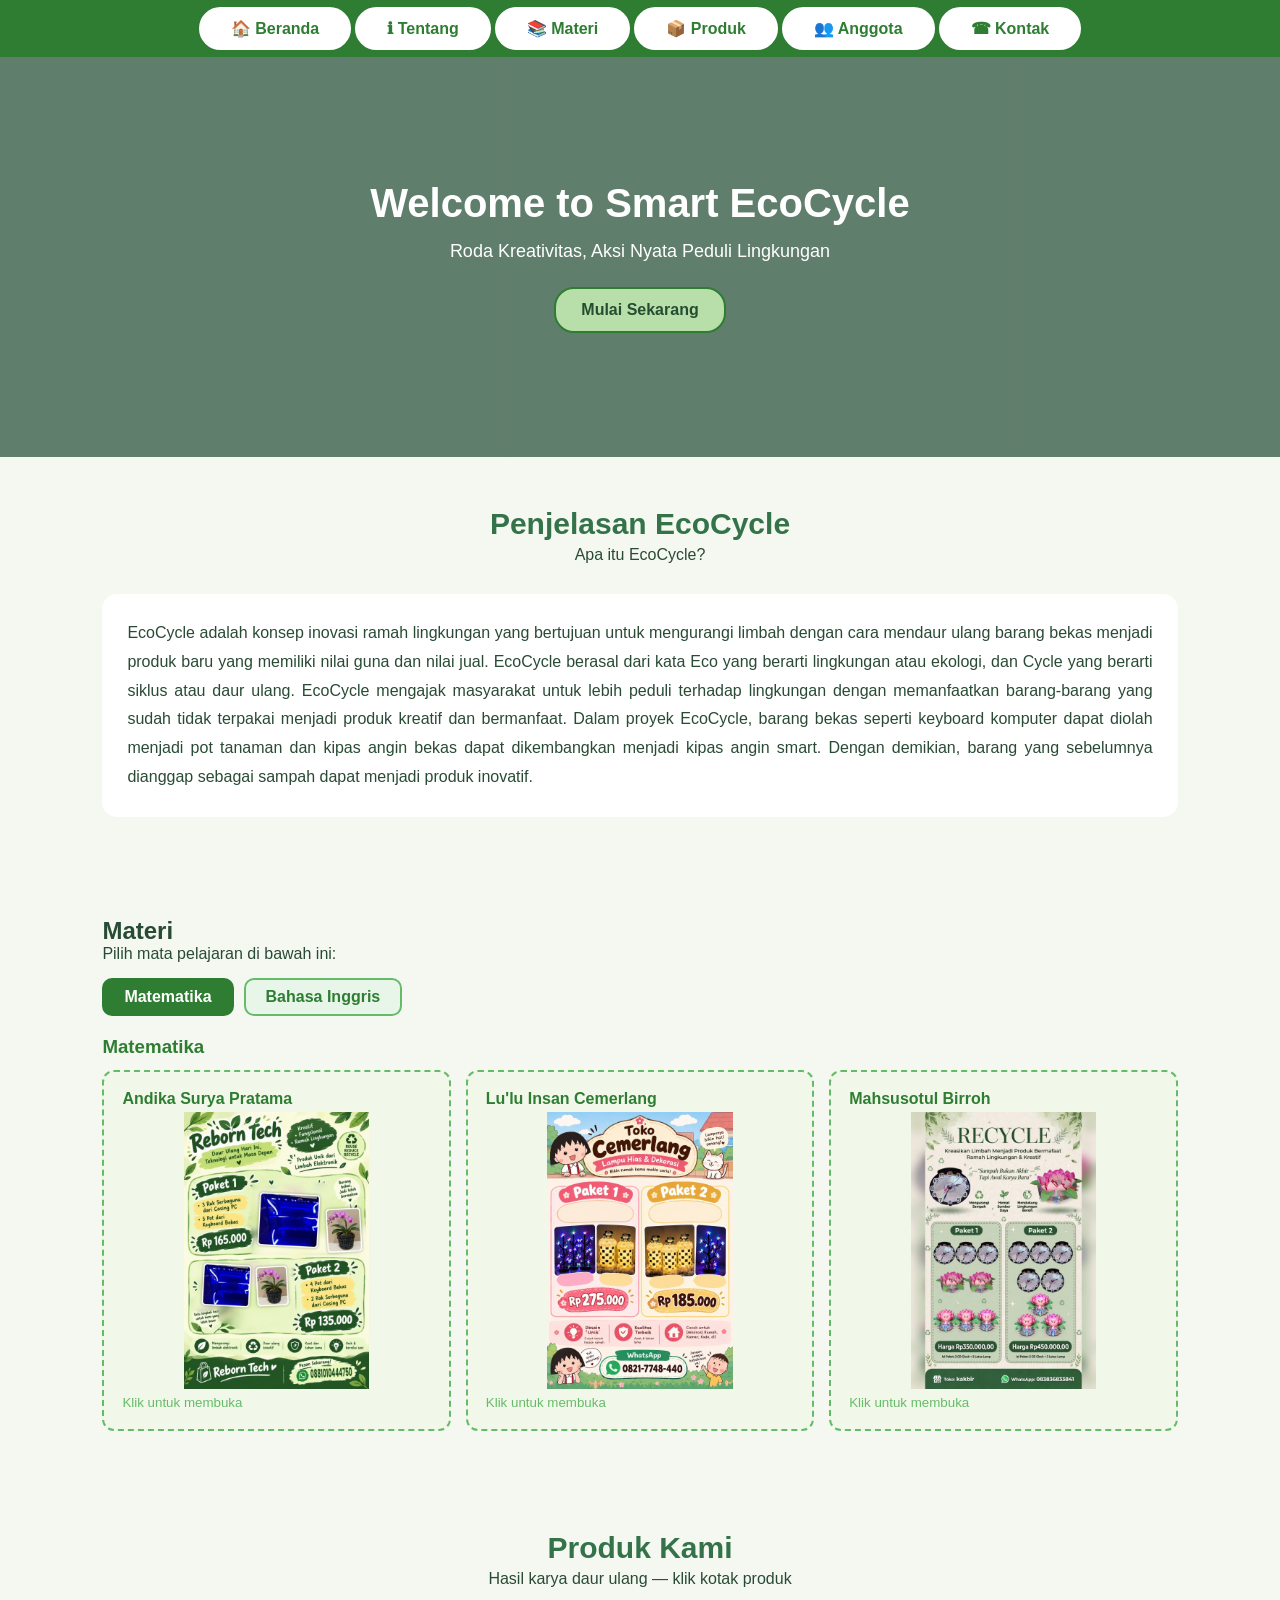
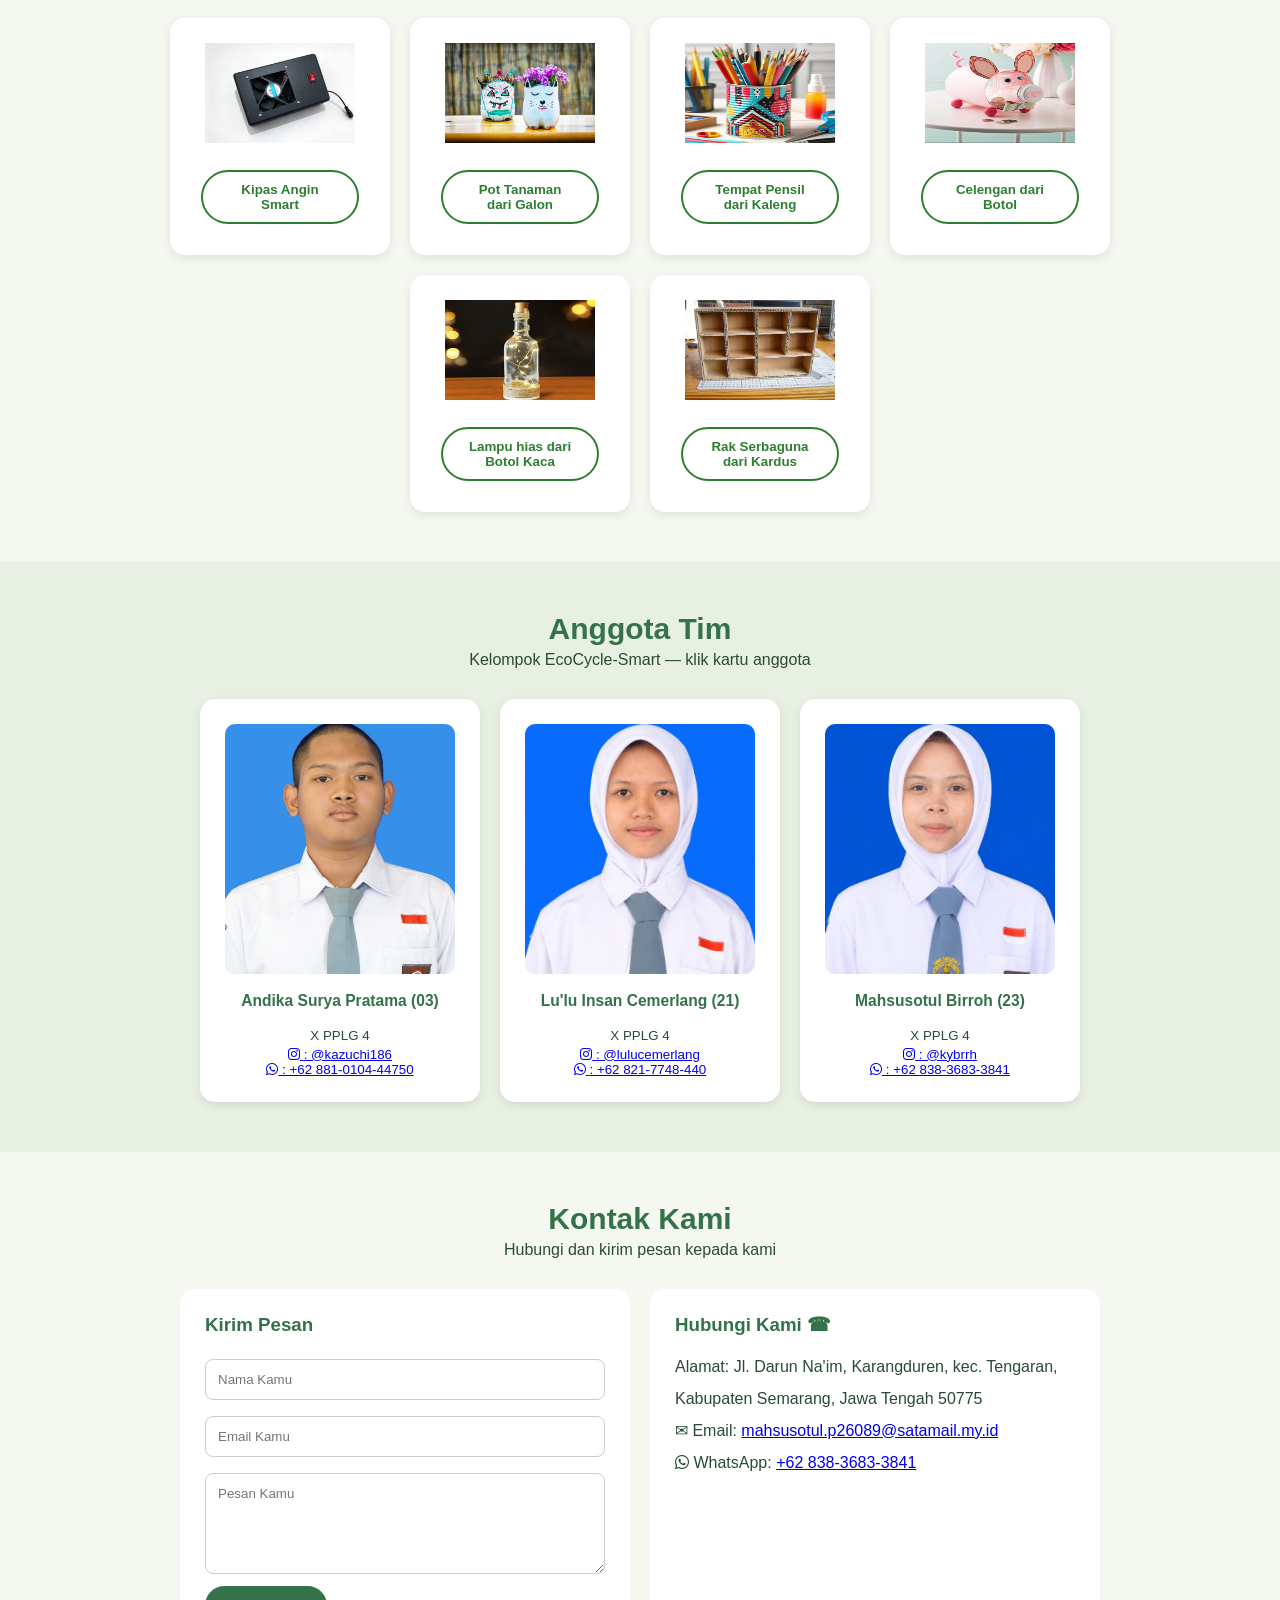
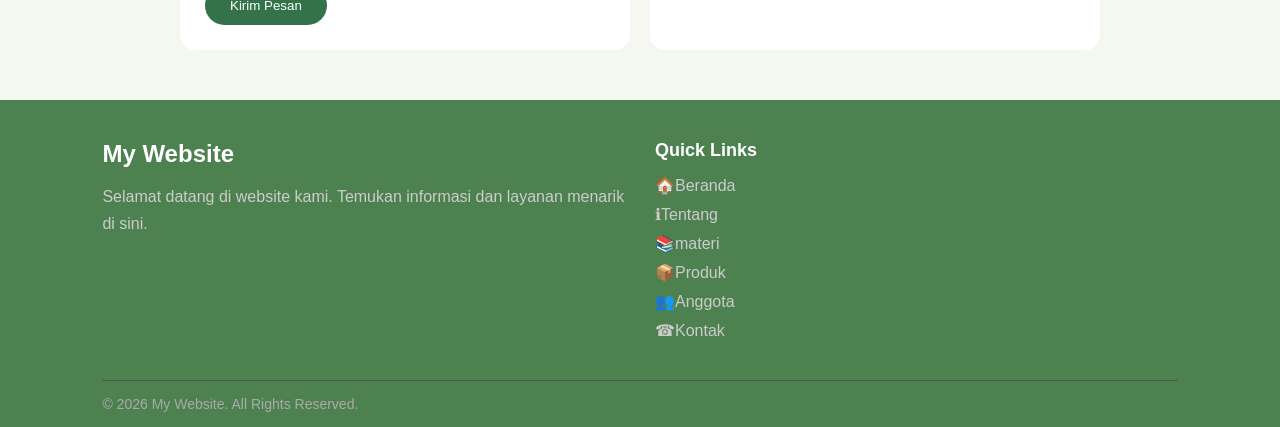
<file: index.html>
<!DOCTYPE html>
<html lang="id">
<head>
    <meta charset="UTF-8">
    <meta name="viewport" content="width=device-width, initial-scale=1.0">
    <title>Smart EcoCycle</title>
    <link rel="stylesheet" href="style.css">
</head>
<body>

    <!-- Header & Navigasi -->
        <nav class="menu">
            <button onclick="location.href='#beranda'">&#127968; Beranda</button>
            <button onclick="location.href='#tentang'">&#8505; Tentang</button>
            <button onclick="location.href='#materi'">&#128218; Materi</button>
            <button onclick="location.href='#produk'">&#128230; Produk</button>
            <button onclick="location.href='#anggota'">&#128101; Anggota</button>
            <button onclick="location.href='#kontak'">&#9742; Kontak</button>
        </nav>


    <!-- Beranda / Hero Section -->
    <div class="hero" id="beranda">
        <h2>Welcome to Smart EcoCycle</h2>
        <p>Roda Kreativitas, Aksi Nyata Peduli Lingkungan</p>
        <a href="#tentang" class="btn">Mulai Sekarang</a>
    </div>

    <!-- Tentang Section -->
    <section id="tentang">
        <div class="judul">
            <h2>Penjelasan EcoCycle</h2>
            <p>Apa itu EcoCycle?</p>
        </div>
        <div class="about">
            <p>
                EcoCycle adalah konsep inovasi ramah lingkungan yang bertujuan untuk mengurangi limbah dengan cara mendaur ulang barang bekas menjadi produk baru yang memiliki nilai guna dan nilai jual. EcoCycle berasal dari kata Eco yang berarti lingkungan atau ekologi, dan Cycle yang berarti siklus atau daur ulang. EcoCycle mengajak masyarakat untuk lebih peduli terhadap lingkungan dengan memanfaatkan barang-barang yang sudah tidak terpakai menjadi produk kreatif dan bermanfaat. Dalam proyek EcoCycle, barang bekas seperti keyboard komputer dapat diolah menjadi pot tanaman dan kipas angin bekas dapat dikembangkan menjadi kipas angin smart. Dengan demikian, barang yang sebelumnya dianggap sebagai sampah dapat menjadi produk inovatif.
            </p>
        </div>
    </section>

    <!-- Analisis Produk Section -->
    <section class="halaman" id="materi">
        <h2>Materi</h2>
        <p>Pilih mata pelajaran di bawah ini:</p>
      
        <input type="radio" name="mapel" id="m-mtk" checked>
        <input type="radio" name="mapel" id="m-ing">
      
        <div class="mapel-menu">
          <label for="m-mtk">Matematika</label>
          <label for="m-ing">Bahasa Inggris</label>
        </div>
      
        <!-- Matematika -->
        <div class="mapel-isi" id="isi-mtk">
          <h3>Matematika</h3>
          <div class="penjelasan-wrap">
            <div class="penjelasan">
              <input type="checkbox" id="p-mtk1">
              <label for="p-mtk1"><h4>Andika Surya Pratama</h4>
                <div style="text-align: center;">
                    <img src="dikamtk.jpeg"
                    alt="Poster Iklan"
                    width="60%"
                    height="130%">
                </div>
                <small>Klik untuk membuka</small></label>
              <p><p>
                1. Pemisalan Variabel <br>
                    - x = harga satu pot dari keyboard bekas<br>
                    - y = harga satu rak serbaguna dari casing<br>
            </p>
            <p>
                2. Membuat model matematika <br>
                    - Paket 1: 5 pot keyboard dan 3 rak casing pc Rp165.000 <br>
                    - Paket 2: 5 pot keyboard dan 2 rak casing pc Rp135.000 <br>
                    Maka diperoleh: <br>
                    5x + 3y = 165.000 (1) <br>
                    5x + 2y = 135.000 (2) <br>
            </p>
            <p>
                3. Menentukan harga masing-masing produk dengan metode campuran <br><br>
                    a. Eliminasi y <br>
                        5x + 2y = 165.000 |×3| <br>
                        5x + 3y = 135.000 |×2| <br>
                        15x + 6y = 405.000 <br>
                        10x + 6y = 330.000  <br>
                        ___________________ - <br>
                        5x = 75.000 <br>
                        x = 75.000 : 5 <br>
                        x = 15.000 <br><br>
            
                    b. Substitusi <br>
                        x = 15.000 (masuk ke persamaan 1) <br>
                        5x + 2y = 135.000 <br>
                        5(15.000) + 2y = 135.000 <br>
                        75.000 + 2y = 135.000 <br>
                        2y = 135.000 - 75.000 <br>
                        2y = 60.000 <br>
                        y = 60.000 : 2 <br>
                        y = 30.000 <br>
            </p>
            <p>
                4. Kesimpulan <br>
                    - Harga 1 pot dari keyboard bekas = Rp15.000 <br>
                    - Harga 1 rak serbaguna dari casing = Rp30.000<br>
            </p></p>
            </div>

            <div class="penjelasan">
              <input type="checkbox" id="p-mtk2">
              <label for="p-mtk2"><h4>Lu'lu Insan Cemerlang</h4>
                <div style="text-align: center;">
                    <img src="lulumtk.jpeg"
                    alt="Poster Iklan"
                    width="60%"
                    height="130%">
                </div>
                <small>Klik untuk membuka</small></label>
                <p>
                    1. Pemisalan Variabel <br>
                        - x = harga satu Keylight <br>
                        - y = harga satu Reglow Tree<br>
                </p>
                <p>
                    2. Membuat model matematika <br>
                    - Paket 1: 2 Keylight dan 3 Reglow Tree = Rp275.000 <br>
                    - Paket 2: 3 Keylight dan 1 Reglow Tree = Rp185.000 <br>
                        Maka diperoleh: <br>
                        2x + 3y = 275.000 (1) <br>
                        3x + y = 185.000 (2) <br>
                </p>
                <p>
                    3. Menentukan harga masing-masing produk dengan metode campuran <br><br>
                        a. Eliminasi y <br>
                            2x + 3y = 275.000 |×1| <br>
                            3x + y = 185.000 |×3| <br>
                            9x + 3y = 550.000 <br>
                            2x + 3y = 275.000 <br>
                            ___________________ - <br>
                            7x = 280.000 <br>
                            x = 280.000 : 7 = 40.000 <br><br>

                        b. Substitusi <br>
                            x = 40.000 (masuk ke persamaan 1) <br>
                            3x + y = 185.000 <br>
                            3(40.000) + y = 185.000 <br>
                            120.000 + y = 185.000 <br>
                            y = 185.000 - 120.000 <br>
                            y = 65.000 <br>
                            x = 65.000 <br>
                </p>
                <p>
                    4. Kesimpulan <br>
                        - Harga 1 Keylight = Rp40.000 <br>
                        - Harga 1 Reglow Tree = Rp65.000 <br>
                </p>
            </div>

            <div class="penjelasan">
              <input type="checkbox" id="p-mtk3">
              <label for="p-mtk3"><h4>Mahsusotul Birroh</h4>
                <div style="text-align: center;">
                    <img src="birrohmtk.jpeg"
                    alt="Poster Iklan"
                    width="60%"
                    height="100%">  
                </div>
                <small>Klik untuk membuka</small></label>
                <p>
                    1. Pemisalan Variabel <br>
                        - x = harga satu CD Clock <br>
                        - y = harga satu dari Lotus Lamp <br>
                </p>
                <p>
                    2. Membuat model matematika <br>
                        - Paket 1: 3 CD Clock dan 5 Lotus Lamp Rp350.000 <br>
                        - Paket 2: 5 CD Clock dan 3 Lotus Lamp Rp450.000 <br>
                        Maka diperoleh: <br>
                        3x + 5y = 350.000 (1) <br>
                        5x + 3y = 450.000 (2) <br>
                </p>
                <p>
                    3. Menentukan harga masing-masing produk dengan metode campuran <br><br>
                        a. Eliminasi y <br>
                            3x + 5y = 350.000 |×3| <br>
                            5x + 3y = 450.000 |×5| <br>
                            9x + 15y = 1.050.000  <br>
                            25x + 15y = 2.250.000  <br>
                            _______________________ - <br>
                            -16x = -1.200.000 <br>
                            16x = 1.200.000 <br>
                            x = 1.200.000 : 16 = 75.000 <br><br>

                        b. Substitusi <br>
                            x = 75.000 (masuk ke persamaan 1) <br>
                            3x + 5y = 350.000 <br>
                            3(75.000) + 5y = 350.000 <br>
                            225.000 + 5y = 350.000 <br>
                            5y = 350.000 - 225.000 <br>
                            5y = 125.000 <br>
                            y = 125.000 : 5 = 25.000<br>
                </p>
                <p>
                    4. Kesimpulan <br>
                        - Harga 1 CD Clock = Rp75.000 <br>
                        - Harga 1 Lotus Lamp = Rp25.000 <br>
            </div>
          </div>
        </div>
      
        <!-- Bahasa Inggris -->
        <div class="mapel-isi" id="isi-ing">
            <h3>Bahasa Inggris</h3>
            <div class="penjelasan-wrap">
                <div class="penjelasan">
                    <input type="checkbox" id="p-ing1">
                    <label for="p-ing1"><h4>Andika Surya Pratama</h4>
                    <small>Klik untuk membuka</small></label>
                    <p>How an Old Computer Fan Is Transformed into a Smart Mini Fan

                       <p> General Statement <br>
                        
                        Electronic waste is one of the environmental problems caused by the development of technology. Old computer components are often thrown away when they are no longer used. However, some components can still be reused, such as computer cooling fans. One creative way to reduce electronic waste is by transforming an old computer fan into a Smart Mini Fan. This project applies the 3R principle, especially Reuse and Recycle.</p>
                        
                        <p> The Transformation Process <br>
                        
                        The transformation begins by preparing an old computer cooling fan and other necessary materials. The materials include a box, a DC adapter, an ON/OFF switch, screws, cables, and a fan protector. The computer fan is checked to make sure it is still in good condition. After that, the fan is placed on the box as the main frame of the product.</p>
                        
                        <p> The Formation of a New Product <br>
                        
                        After the fan is positioned, the other components are arranged according to the design. The ON/OFF switch is used to control the fan, while the DC adapter provides the electrical power. The cables and connections are arranged neatly, and the fan protector is installed. The product is then checked and tested under proper supervision to ensure that it works safely.</p>
                        
                       <p> The Result and Its Impact <br>
                        
                        As a result, an unused computer cooling fan is transformed into a Smart Mini Fan that can produce airflow for small areas, such as study desks or workspaces. This product gives old computer components a new function and reduces electronic waste. Therefore, transforming unused computer components into useful products is a creative way to support environmental sustainability.</p>
                </div>         
            
                <div class="penjelasan">
                    <input type="checkbox" id="p-ing2">
                    <label for="p-ing2"><h4>Lu'lu Insan Cemerlang</h4><small>Klik untuk membuka</small></label>
                    <p>How a CPU Cooling Fan Is Transformed into a Personal Fan

                      <p> General Statement <br>
                        
                        The development of technology causes an increasing amount of unused electronic components and electronic waste. One example is a computer cooling fan (CPU fan), which is usually used to cool computer components. However, the fan can still be reused and transformed into a useful product. One creative innovation is turning an old CPU cooling fan into a personal fan. This fan is designed to produce airflow directly toward the user to provide a cooling effect.</p>
                        
                        <p>The Transformation Process <br>
                        
                        The process begins by preparing a computer cooling fan (CPU casing fan) and other supporting materials. The fan is connected to an electrical cable that matches its specifications and uses a DC adapter, usually 12V, as its power source. Next, an ON/OFF switch is installed to control the fan. A DC socket is used to connect the fan to the adapter. The connecting cables are arranged neatly, and the electrical connections are protected with electrical insulation.</p>
                        
                        <p> The Formation of a New Product
                        
                        After preparing the electrical components, the fan is attached to a suitable stand using bolts and nuts to keep it stable. The ON/OFF switch is placed in an easily accessible position. Then, a protective fan cover is installed to prevent users from touching the rotating blades. All components are assembled into one unit to create a practical personal fan. This fan is designed to be placed on a desk and directed straight toward the user.</p>
                        
                        <p> The Result and Its Impact <br>
                        
                        As a result, an old computer cooling fan is transformed into a personal fan. This fan produces airflow directly toward the user instead of circulating air throughout the room. With the ON/OFF switch, users can easily turn the fan on and off. Besides creating a useful product, this innovation also helps reduce electronic waste and reuse old computer components. Therefore, transforming an old CPU cooling fan into a personal fan is a creative way to recycle electronic components.</p>
                    </p>
                </div>
                <div class="penjelasan">
                    <input type="checkbox" id="p-ing3">
                    <label for="p-ing3"><h4>Mahsusotul Birroh</h4><small>Klik untuk membuka</small></label>
                    <p> How an Old CPU Waste Is Transformed into a Functional Fan

                        <p> General Statements
                        
                        Electronic waste is one of the environmental problems caused by the rapid development of technology. Old CPUs often become unused or damaged and are eventually thrown away. However, some components inside the CPU can still be reused to create innovative products. One creative way to reduce electronic waste is by transforming an unused computer cooling fan into a practical desk fan. This project trains creativity, technological skills, and teamwork, showing how electronic waste can be turned into a useful. safe. and
                        environmentally friendly product.</p>
                        
                        <p>The Transformation Process
                        
                        The transformation begins by preparing the tools and materials, such as a computer cooling fan, a 12V DC adapter, an ON/OFF switch, a DC socket, nuts, bolts, and connecting cables. The design is determined, and the component positions are measured on the box. Holes are made for the fan, ON/OFF switch, and DC socket. The components are then securely placed, tightened, and assembled into the box to create the basic structure of the fan.</p>
                        
                        <p> The Formation of a New Product
                        
                        The cooling fan and electrical components are properly connected according to their wire polarity. The ON/OFF switch is integrated into the circuit to control the power supply from the 12V adapter manually. To ensure user safety, a protective fan guard is installed so fingers do not touch the spinning blades, and electrical insulation is applied to all joints.</p>
                        
                        <p> The Result and Its Impact
                        
                        As a result, an unused CPU fan is successfully transformed into a practical and beneficial manual smart fan. Users can easily turn the fan on or off using the switch whenever needed. This innovation successfully applies the 3R principles (Reduce, Reuse, Recycle), reduces electronic waste, ensures electrical safety, and contributes to a more sustainable and greener future.</p>
                     </p>
                    
                 </div>
            </div>
        </div>
    </section>

    <!-- Produk Kami Section -->
    <section id="produk">
        <div class="judul">
            <h2>Produk Kami</h2>
            <p>Hasil karya daur ulang — klik kotak produk</p>
        </div>
        <div class="container">
            <button class="product">
                <div>
                    <img src="kipas.jpeg" alt="Kipas Angin Smart"
                    width="150"
                    height="100">
                </div>
                <nav class="produk">
                <a href="produk1.html">Kipas Angin Smart</a>
                </nav>
            </button>

            <button class="product">
                <div>
                    <img src="pot.jpeg" alt="Pot Galon Tanaman"
                    width="150"
                    height="100">
                </div>
                <nav class="produk">
               <a href="produk2.html"> Pot Tanaman dari Galon </a>
               </nav>
            </button>

            <button class="product">
                <div><img src="tempat.jpeg" alt="Tempat Pensil"
                width="150"
                height="100">
                </div>
                <nav class="produk">
               <a href="produk3.html"> Tempat Pensil dari Kaleng</a>
               </nav>
            </button>

            <button class="product">
                <div>
                    <img src="celengan.jpeg" alt="Celengan"
                    width="150"
                    height="100">
                </div>
                <nav class="produk">
               <a href="produk4.html"> Celengan dari Botol</a>
               </nav>
            </button>

            <button class="product">
                <div>
                    <img src="lampu.jpeg" alt="Lampu Hias"
                    width="150"
                    height="100">
                </div>
                <nav class="produk">
                <a href="produk5.html"> Lampu hias dari Botol Kaca</a>
                </nav>
            </button>

            <button class="product">
                <div><img src="rak.jpeg" alt="Rak Serbaguna"
                width="150"
                height="100">
                </div>
                <nav class="produk">
                <a href="produk6.html"> Rak Serbaguna dari Kardus</a>
                </nav>
            </button>
        </div>
    </section>

    <!-- Anggota Tim Section -->
    <section id="anggota">
        <div class="judul">
            <h2>Anggota Tim</h2>
            <p>Kelompok EcoCycle-Smart — klik kartu anggota</p>
        </div>
        <div class="container">
            <button class="card member">
                <img src="dika.jpeg" alt="Andika">
                <h3>Andika Surya Pratama (03)</h3>
                <p>X PPLG 4</p>
                <link rel="stylesheet" href="https://cdnjs.cloudflare.com/ajax/libs/font-awesome/6.5.1/css/all.min.css">
                <div class="sosmed">
                    <a href="https://www.instagram.com/kazuchi186?vrfl=d2dxeGRjcXRraGk4" target="_blank" class="sosmed-item ig">
                    <i class="fab fa-instagram"></i> <span>: @kazuchi186</span><br>
                    </a>
                    <a href="https://wa.me/62881010444750" target="_blank" class="sosmed-item whatsapp">
                    <i class="fab fa-whatsapp"></i> <span>: +62 881-0104-44750</span><br>
                    </a>
            </button>

            <button class="card member">
                <img src="lulu.jpeg" alt="Lu'lu">
                <h3>Lu'lu Insan Cemerlang (21)
                </h3>
                <p>X PPLG 4</p>
                <link rel="stylesheet" href="https://cdnjs.cloudflare.com/ajax/libs/font-awesome/6.5.1/css/all.min.css">
                <div class="sosmed">
                    <a href="https://www.instagram.com/lulucemerlang?rpxt=Z2dsajI0c3NicTJm" target="_blank" class="sosmed-item ig">
                    <i class="fab fa-instagram"></i> <span>: @lulucemerlang</span><br>
                    </a>
                    <a href="https://wa.me/628217748440?s=t" target="_blank" class="sosmed-item whatsapp">
                    <i class="fab fa-whatsapp"></i> <span>: +62 821-7748-440</span><br>
                    </a>
            </button>

            <button class="card member">
                <img src="birroh.jpeg" alt="Birroh">
                <h3>Mahsusotul Birroh (23)</h3>
                <p>X PPLG 4</p>
                <link rel="stylesheet" href="https://cdnjs.cloudflare.com/ajax/libs/font-awesome/6.5.1/css/all.min.css">
                <div class="sosmed">
                    <a href="https://www.instagram.com/kybrhsrh?utm_source=qr&exln=MWozOXk1M2Y5ODhncw==" target="_blank" class="sosmed-item ig">
                    <i class="fab fa-instagram"></i> <span>: @kybrrh</span><br>
                    </a>
                    <a href="https://wa.me/qr/P2U3LLMN2DL5N1" target="_blank" class="sosmed-item whatsapp">
                    <i class="fab fa-whatsapp"></i> <span>: +62 838-3683-3841</span><br>
                    </a>
            </button>
        </div>
    </section>

    <!-- Kontak Kami Section -->
    <section id="kontak">
        <div class="judul">
            <h2>Kontak Kami</h2>
            <p>Hubungi dan kirim pesan kepada kami</p>
        </div>
        <div class="container">
            <div class="contact-box">
                <h3>Kirim Pesan</h3>
                <form onsubmit="kirimPesan(event)">
                    <input type="text" placeholder="Nama Kamu" required>
                    <input type="email" placeholder="Email Kamu" required>
                    <textarea rows="5" placeholder="Pesan Kamu" required></textarea>
                    <button type="submit">Kirim Pesan</button>
                </form>
            </div>

            <div class="contact-box">
                <h3>Hubungi Kami &#9742;</h3>
                <p>Alamat: Jl. Darun Na'im, Karangduren, kec. Tengaran, Kabupaten Semarang, Jawa Tengah 50775</p>
                <p>&#9993; Email: <a href="mailto:mahsusotul.p26089@satamail.my.id">mahsusotul.p26089@satamail.my.id </a> </p>
                <p><i class="fab fa-whatsapp"></i> WhatsApp: <a href="https://wa.me/qr/P2U3LLMN2DL5N1" target="_blank">+62 838-3683-3841</a></p>
            </div>
        </div>
    </section>

    <!-- Footer -->
    <footer class="footer">
        <div class="footer-container">
    
            <div class="footer-section">
                <h2>My Website</h2>
                <p>
                    Selamat datang di website kami.
                    Temukan informasi dan layanan menarik di sini.
                </p>
            </div>
    
            <div class="footer-section">
                <h3>Quick Links</h3>
                <ul>
                    <li><a href="#beranda">&#127968;Beranda</a></li>
                    <li><a href="#tentang">&#8505;Tentang</a></li>
                    <li><a href="#materi">&#128218;materi</a></li>
                    <li><a href="#produk">&#128230;Produk</a></li>
                    <li><a href="#anggota">&#128101;Anggota</a></li>
                    <li><a href="#kontak">&#9742;Kontak</a></li>
                </ul>
            </div>
    
        </div>
    
        <div class="footer-bottom">
            <p>&copy; 2026 My Website. All Rights Reserved.</p>
        </div>
    </footer>

</body>
</html>
</file>
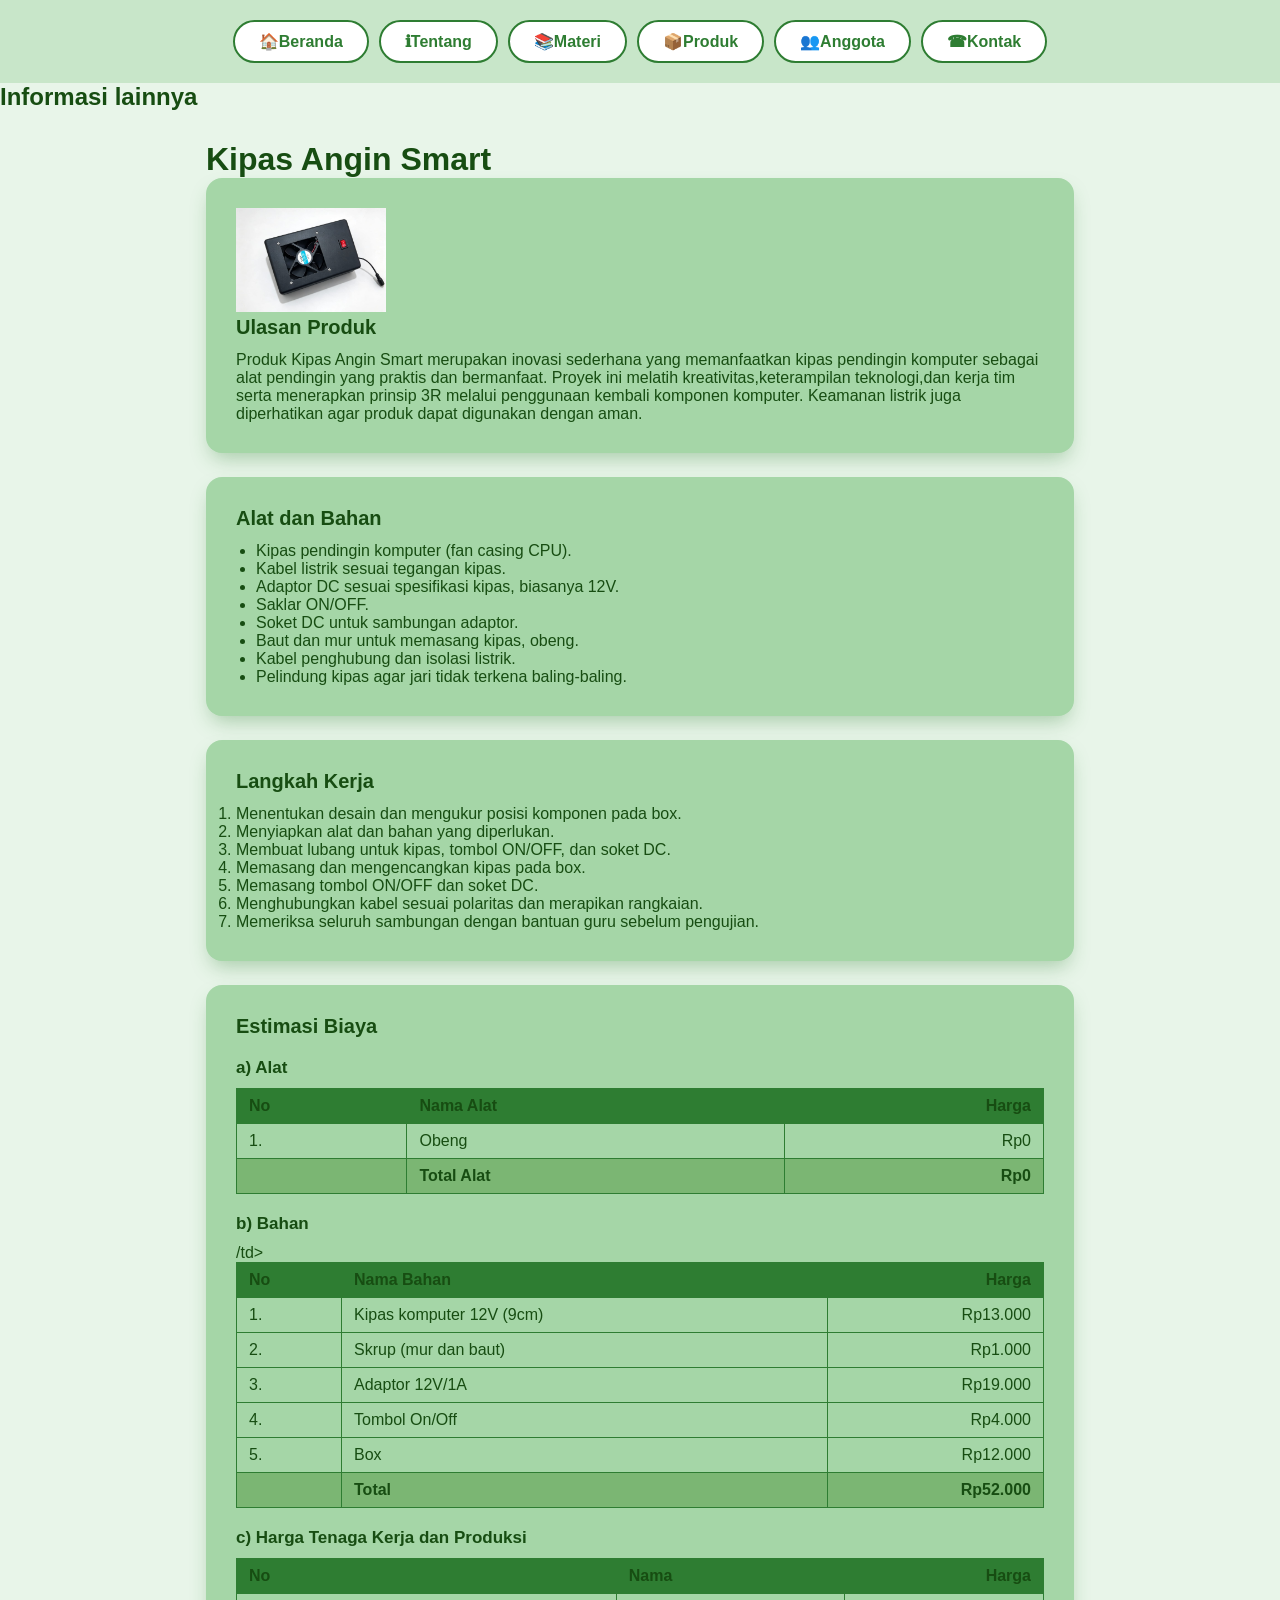
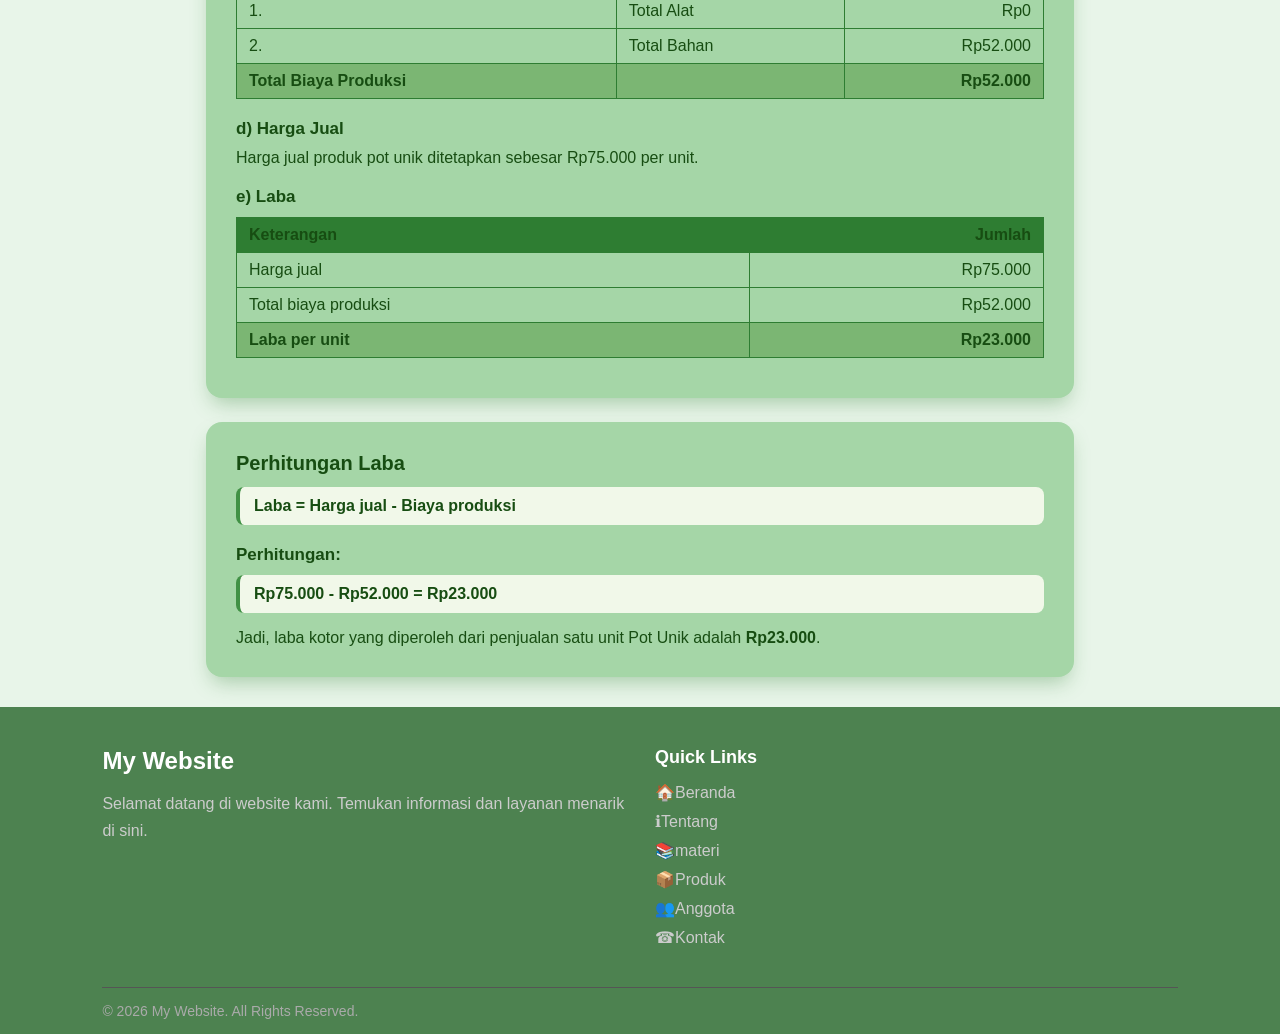
<file: produk1.html>
<!DOCTYPE html>
<html lang="id">
<head>
    <meta charset="UTF-8">
    <meta name="viewport" content="width=device-width, initial-scale=1.0">
    <title>Kipas angin smart</title>
    <link rel="stylesheet" href="style1.css">
</head>
<body>
        <table >
            <aside>
                <nav class="menu">
                    <a href="index.html">&#127968;Beranda</a>
                    <a href="index.html#tentang">&#8505;Tentang</a>
                    <a href="index.html#materi">&#128218;Materi</a>
                    <a href="index.html#produk">&#128230;Produk</a>
                    <a href="index.html#anggota">&#128101;Anggota</a>
                    <a href="index.html#kontak">&#9742;Kontak</a>
                </nav>
                <h2>Informasi lainnya</h2>
            </aside>
        </table>
        <main class="konten">
        <header>
            <h1>Kipas Angin Smart</h1>
        </header>
        <section class="halaman">
            <img src="kipas.jpeg"
            width="150">
            <h2>Ulasan Produk</h2>
            <p>
                Produk Kipas Angin Smart merupakan inovasi sederhana yang memanfaatkan   kipas pendingin komputer sebagai alat pendingin yang praktis dan bermanfaat. Proyek ini melatih kreativitas,keterampilan teknologi,dan kerja tim serta menerapkan prinsip 3R melalui penggunaan kembali komponen komputer. Keamanan listrik juga diperhatikan agar produk dapat digunakan dengan aman.  
            </p>
        </section>

        <section class="halaman">
            <h2>Alat dan Bahan</h2>
            <ul>
                <li>Kipas pendingin komputer (fan casing CPU).</li>
                <li>Kabel listrik sesuai tegangan kipas.</li>
                <li>Adaptor DC sesuai spesifikasi kipas, biasanya 12V.</li>
                <li>Saklar ON/OFF.</li>
                <li>Soket DC untuk sambungan adaptor.</li>
                <li>Baut dan mur untuk memasang kipas, obeng.</li>
                <li>Kabel penghubung dan isolasi listrik.</li>
                <li>Pelindung kipas agar jari tidak terkena baling-baling.</li>
            </ul>
        </section>

        <section class="halaman">
            <h2>Langkah Kerja</h2>
            <ol>
                <li>Menentukan desain dan mengukur posisi komponen pada box. </li>
                <li>Menyiapkan alat dan bahan yang diperlukan.</li>
                <li>Membuat lubang untuk kipas, tombol ON/OFF, dan soket DC.</li>
                <li>Memasang dan mengencangkan kipas pada box.</li>
                <li>Memasang tombol ON/OFF dan soket DC.</li>
                <li>Menghubungkan kabel sesuai polaritas dan merapikan rangkaian.</li>
                <li>Memeriksa seluruh sambungan dengan bantuan guru sebelum pengujian.</li>
            </ol>
        </section>

        <section class="halaman">
            <h2>Estimasi Biaya</h2>

            <h3>a) Alat</h3>
            <table>
                <thead>
                    <tr><th>No</th><th>Nama Alat</th><th>Harga</th></tr>
                </thead>
                <tbody>
                    <tr><td>1.</td><td>Obeng</td><td>Rp0</td></tr>
                    <tr class="total"><td></td><td>Total Alat</td><td>Rp0</td></tr>
                </tbody>
            </table>

            <h3>b) Bahan</h3>
            <table>
                <thead>
                    <tr><th>No</th><th>Nama Bahan</th><th>Harga</th></tr>
                </thead>
                <tbody>
                    <tr><td>1.</td><td>Kipas komputer 12V (9cm)</td><td>Rp13.000</td></tr>
                    <tr><td>2.</td><td>Skrup (mur dan baut)</td><td>Rp1.000</td></tr>
                    <tr><td>3.</td><td>Adaptor 12V/1A</td><td>Rp19.000</td></tr>
                    <tr><td>4.</td><td>Tombol On/Off</td>/td><td>Rp4.000</td></tr>
                    <tr><td>5.</td><td>Box</td><td>Rp12.000</td></tr>
                    <tr class="total"><td></td><td>Total</td><td>Rp52.000</td></tr>
                </tbody>
            </table>

            <h3>c) Harga Tenaga Kerja dan Produksi</h3>
            <table>
                <thead>
                    <tr><th>No</th><th>Nama</th><th>Harga</th></tr>
                </thead>
                <tbody>
                    <tr><td>1.</td><td>Total Alat</td><td>Rp0</td></tr>
                    <tr><td>2.</td><td>Total Bahan</td><td>Rp52.000</td></tr>
                    <tr class="total"><td>Total Biaya Produksi</td><td></td><td>Rp52.000</td></tr>
                </tbody>
            </table>

            <h3>d) Harga Jual</h3>
            <p>Harga jual produk pot unik ditetapkan sebesar Rp75.000 per unit.</p>

            <h3>e) Laba</h3>
            <table>
                <thead>
                    <tr><th>Keterangan</th><th>Jumlah</th></tr>
                </thead>
                <tbody>
                    <tr><td>Harga jual</td><td>Rp75.000</td></tr>
                    <tr><td>Total biaya produksi</td><td>Rp52.000</td></tr>
                    <tr class="total"><td>Laba per unit</td><td>Rp23.000</td></tr>
                </tbody>
            </table>
        </section>

        <section class="halaman">
            <h2>Perhitungan Laba</h2>
            <p class="rumus">Laba = Harga jual - Biaya produksi</p>

            <h3>Perhitungan:</h3>
            <p class="rumus">Rp75.000 - Rp52.000 = Rp23.000</p>

            <p>
                Jadi, laba kotor yang diperoleh dari penjualan satu unit
                Pot Unik adalah <strong>Rp23.000</strong>.
            </p>
        </section>
    </main>
    <footer class="footer">
        <div class="footer-container">
    
            <div class="footer-section">
                <h2>My Website</h2>
                <p>
                    Selamat datang di website kami.
                    Temukan informasi dan layanan menarik di sini.
                </p>
            </div>
    
            <div class="footer-section">
                <h3>Quick Links</h3>
                <ul>
                    <li><a href="#beranda">&#127968;Beranda</a></li>
                    <li><a href="#tentang">&#8505;Tentang</a></li>
                    <li><a href="#materi">&#128218;materi</a></li>
                    <li><a href="#produk">&#128230;Produk</a></li>
                    <li><a href="#anggota">&#128101;Anggota</a></li>
                    <li><a href="#kontak">&#9742;Kontak</a></li>
                </ul>
            </div>
    
        </div>
    
        <div class="footer-bottom">
            <p>&copy; 2026 My Website. All Rights Reserved.</p>
        </div>
    </footer>

</body>
</html>
</file>
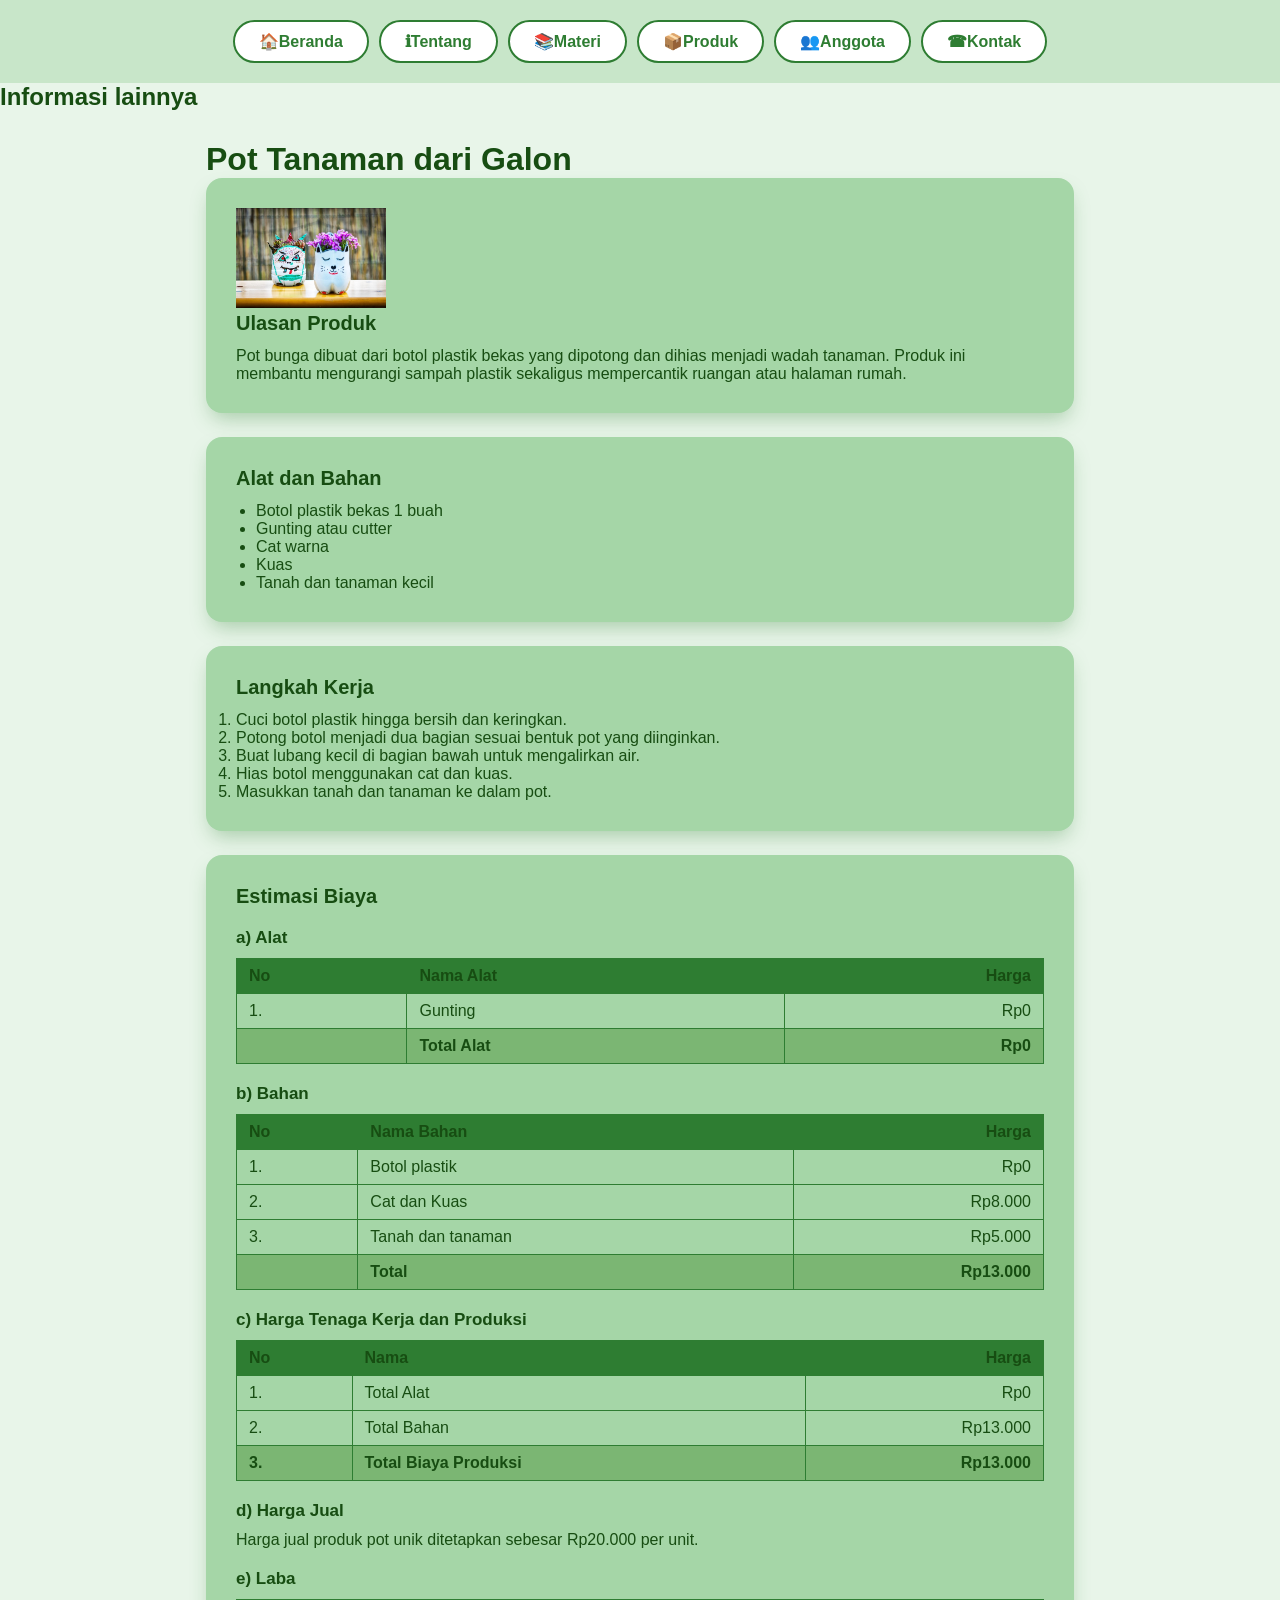
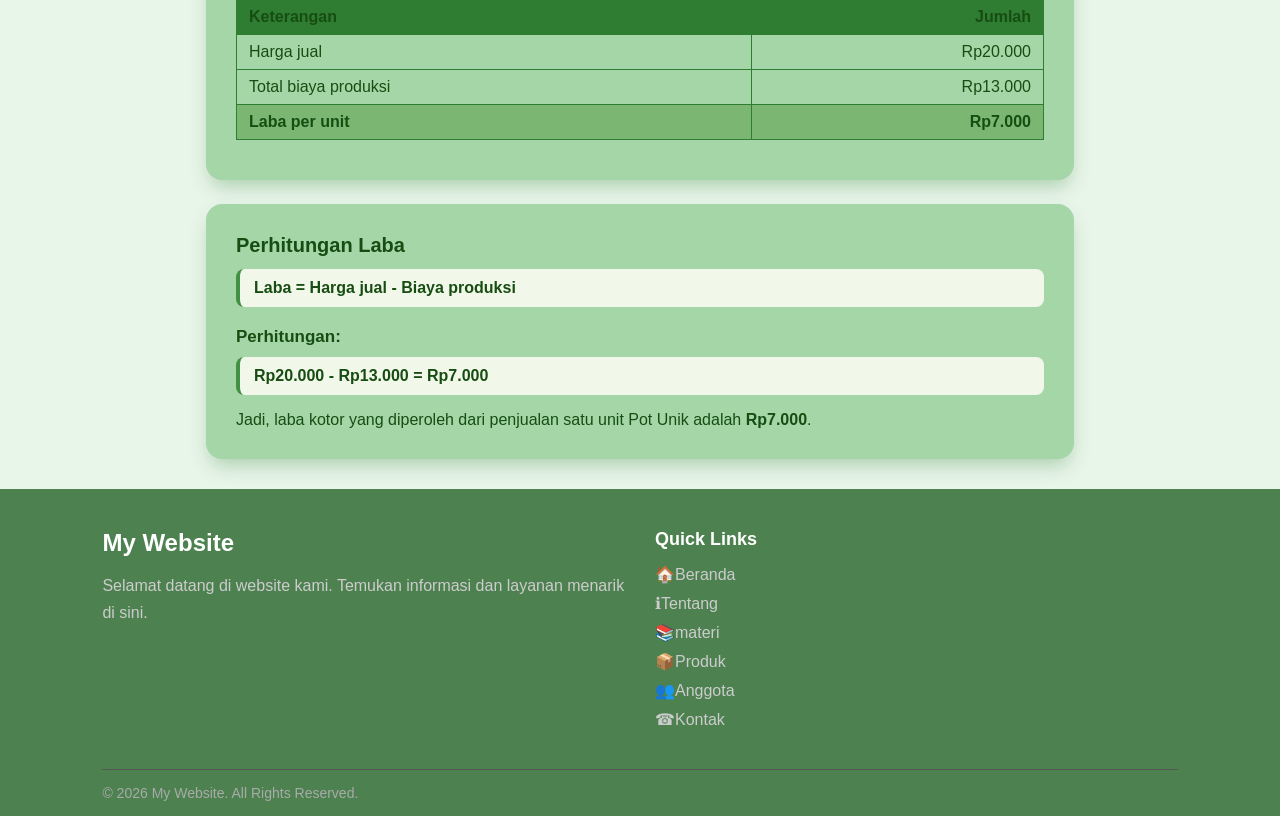
<file: produk2.html>
<!DOCTYPE html>
<html lang="id">
<head>
    <meta charset="UTF-8">
    <meta name="viewport" content="width=device-width, initial-scale=1.0">
    <title>Pot Tanaman dari Galon</title>
    <link rel="stylesheet" href="style2.css">
</head>
<body>
        <table >
            <aside>
                <nav class="menu">
                    <a href="index.html">&#127968;Beranda</a>
                    <a href="index.html#tentang">&#8505;Tentang</a>
                    <a href="index.html#materi">&#128218;Materi</a>
                    <a href="index.html#produk">&#128230;Produk</a>
                    <a href="index.html#anggota">&#128101;Anggota</a>
                    <a href="index.html#kontak">&#9742;Kontak</a>
                </nav>
                <h2>Informasi lainnya</h2>
            </aside>
        </table>
        <main class="konten">
        <header>
            <h1>Pot Tanaman dari Galon</h1>
        </header>

        <section class="halaman">
            <img src="pot.jpeg"
            width="150">
            <h2>Ulasan Produk</h2>
            <p>
                Pot bunga dibuat dari botol plastik bekas yang dipotong dan
                dihias menjadi wadah tanaman. Produk ini membantu mengurangi
                sampah plastik sekaligus mempercantik ruangan atau halaman
                rumah.
            </p>
        </section>

        <section class="halaman">
            <h2>Alat dan Bahan</h2>
            <ul>
                <li>Botol plastik bekas 1 buah</li>
                <li>Gunting atau cutter</li>
                <li>Cat warna</li>
                <li>Kuas</li>
                <li>Tanah dan tanaman kecil</li>
            </ul>
        </section>

        <section class="halaman">
            <h2>Langkah Kerja</h2>
            <ol>
                <li>Cuci botol plastik hingga bersih dan keringkan.</li>
                <li>Potong botol menjadi dua bagian sesuai bentuk pot yang diinginkan.</li>
                <li>Buat lubang kecil di bagian bawah untuk mengalirkan air.</li>
                <li>Hias botol menggunakan cat dan kuas.</li>
                <li>Masukkan tanah dan tanaman ke dalam pot.</li>
            </ol>
        </section>

        <section class="halaman">
            <h2>Estimasi Biaya</h2>

            <h3>a) Alat</h3>
            <table>
                <thead>
                    <tr><th>No</th><th>Nama Alat</th><th>Harga</th></tr>
                </thead>
                <tbody>
                    <tr><td>1.</td><td>Gunting</td><td>Rp0</td></tr>
                    <tr class="total"><td></td><td>Total Alat</td><td>Rp0</td></tr>
                </tbody>
            </table>

            <h3>b) Bahan</h3>
            <table>
                <thead>
                    <tr><th>No</th><th>Nama Bahan</th><th>Harga</th></tr>
                </thead>
                <tbody>
                    <tr><td>1.</td><td>Botol plastik</td><td>Rp0</td></tr>
                    <tr><td>2.</td><td>Cat dan Kuas</td><td>Rp8.000</td></tr>
                    <tr><td>3.</td><td>Tanah dan tanaman</td><td>Rp5.000</td></tr>
                    <tr class="total"><td></td><td>Total</td><td>Rp13.000</td></tr>
                </tbody>
            </table>

            <h3>c) Harga Tenaga Kerja dan Produksi</h3>
            <table>
                <thead>
                    <tr><th>No</th><th>Nama</th><th>Harga</th></tr>
                </thead>
                <tbody>
                    <tr><td>1.</td><td>Total Alat</td><td>Rp0</td></tr>
                    <tr><td>2.</td><td>Total Bahan</td><td>Rp13.000</td></tr>
                    <tr class="total"><td>3.</td><td>Total Biaya Produksi</td><td>Rp13.000</td></tr>
                </tbody>
            </table>

            <h3>d) Harga Jual</h3>
            <p>Harga jual produk pot unik ditetapkan sebesar Rp20.000 per unit.</p>

            <h3>e) Laba</h3>
            <table>
                <thead>
                    <tr><th>Keterangan</th><th>Jumlah</th></tr>
                </thead>
                <tbody>
                    <tr><td>Harga jual</td><td>Rp20.000</td></tr>
                    <tr><td>Total biaya produksi</td><td>Rp13.000</td></tr>
                    <tr class="total"><td>Laba per unit</td><td>Rp7.000</td></tr>
                </tbody>
            </table>
        </section>

        <section class="halaman">
            <h2>Perhitungan Laba</h2>
            <p class="rumus">Laba = Harga jual - Biaya produksi</p>

            <h3>Perhitungan:</h3>
            <p class="rumus">Rp20.000 - Rp13.000 = Rp7.000</p>

            <p>
                Jadi, laba kotor yang diperoleh dari penjualan satu unit
                Pot Unik adalah <strong>Rp7.000</strong>.
            </p>
        </section>
    </main>

    <footer class="footer">
        <div class="footer-container">
    
            <div class="footer-section">
                <h2>My Website</h2>
                <p>
                    Selamat datang di website kami.
                    Temukan informasi dan layanan menarik di sini.
                </p>
            </div>
    
            <div class="footer-section">
                <h3>Quick Links</h3>
                <ul>
                    <li><a href="#beranda">&#127968;Beranda</a></li>
                    <li><a href="#tentang">&#8505;Tentang</a></li>
                    <li><a href="#materi">&#128218;materi</a></li>
                    <li><a href="#produk">&#128230;Produk</a></li>
                    <li><a href="#anggota">&#128101;Anggota</a></li>
                    <li><a href="#kontak">&#9742;Kontak</a></li>
                </ul>
            </div>
            
        </div>
    
        <div class="footer-bottom">
            <p>&copy; 2026 My Website. All Rights Reserved.</p>
        </div>
    </footer>

</body>
</html>
</file>
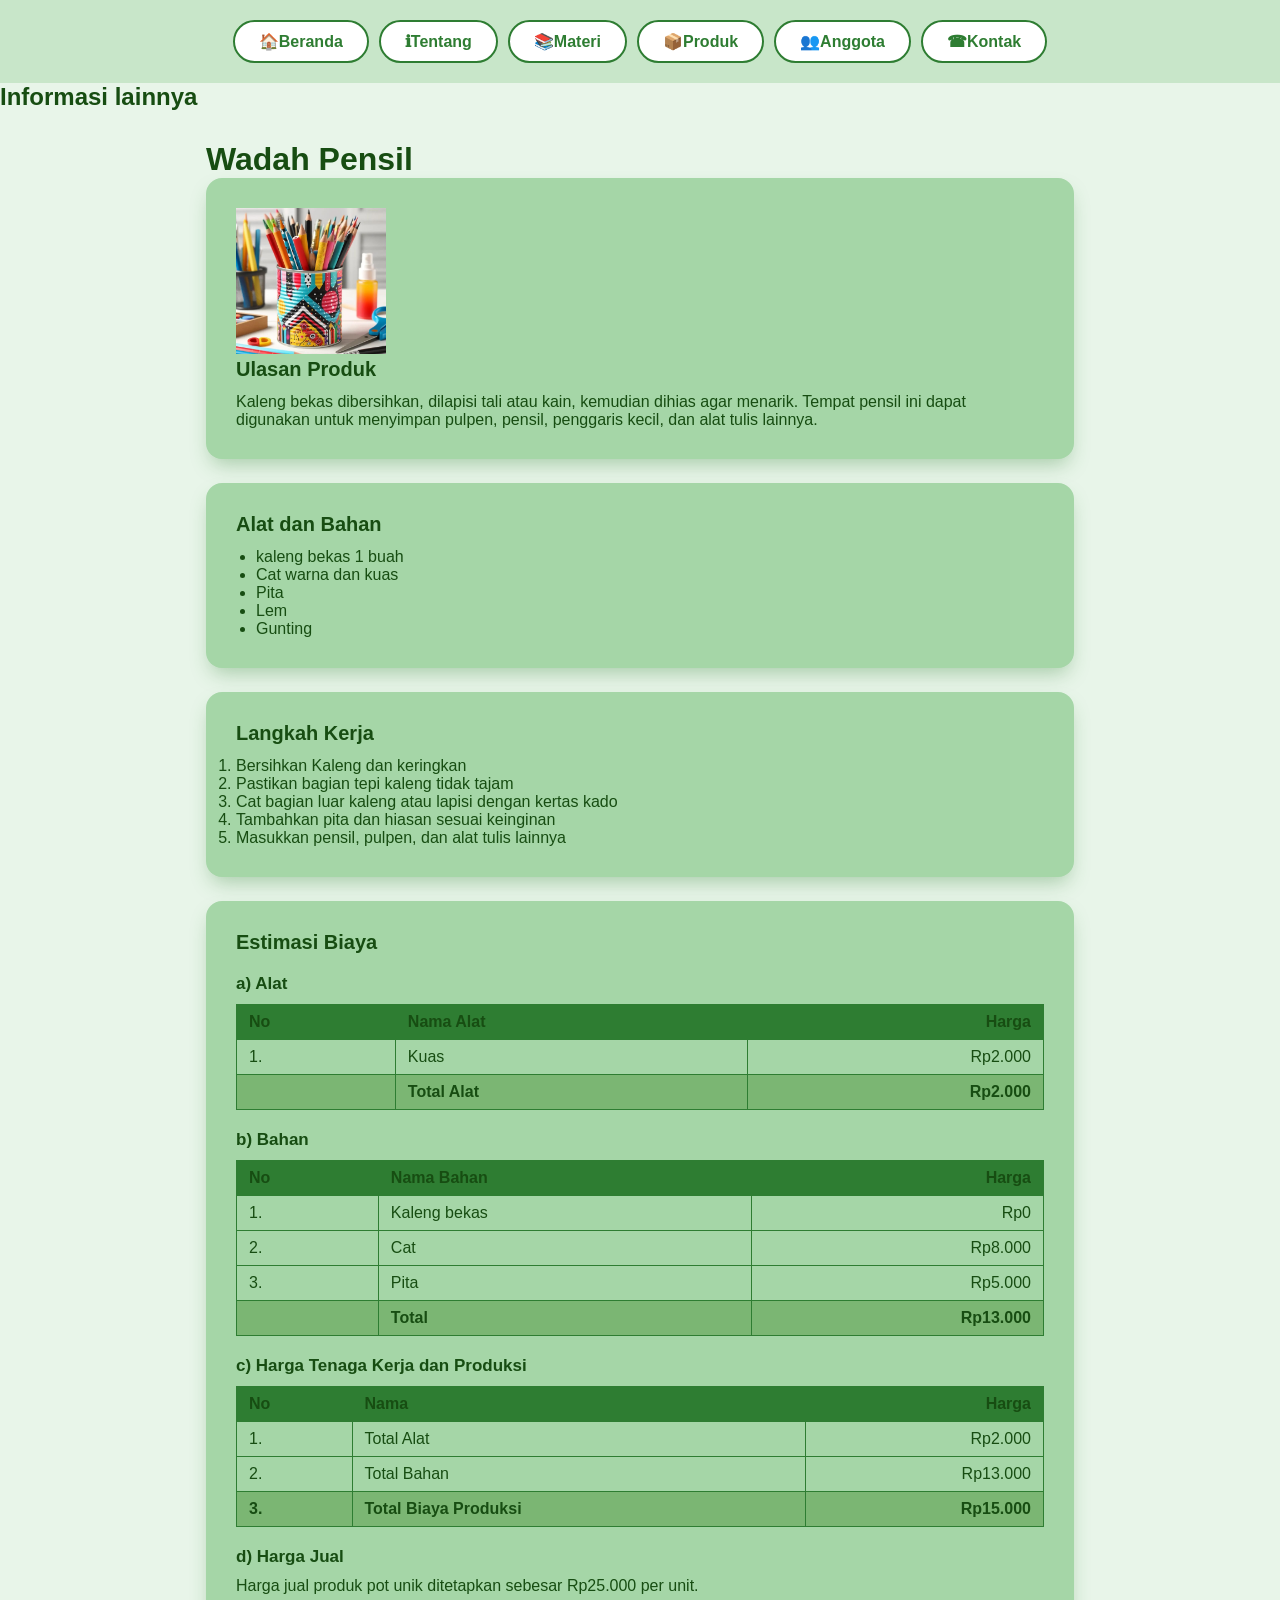
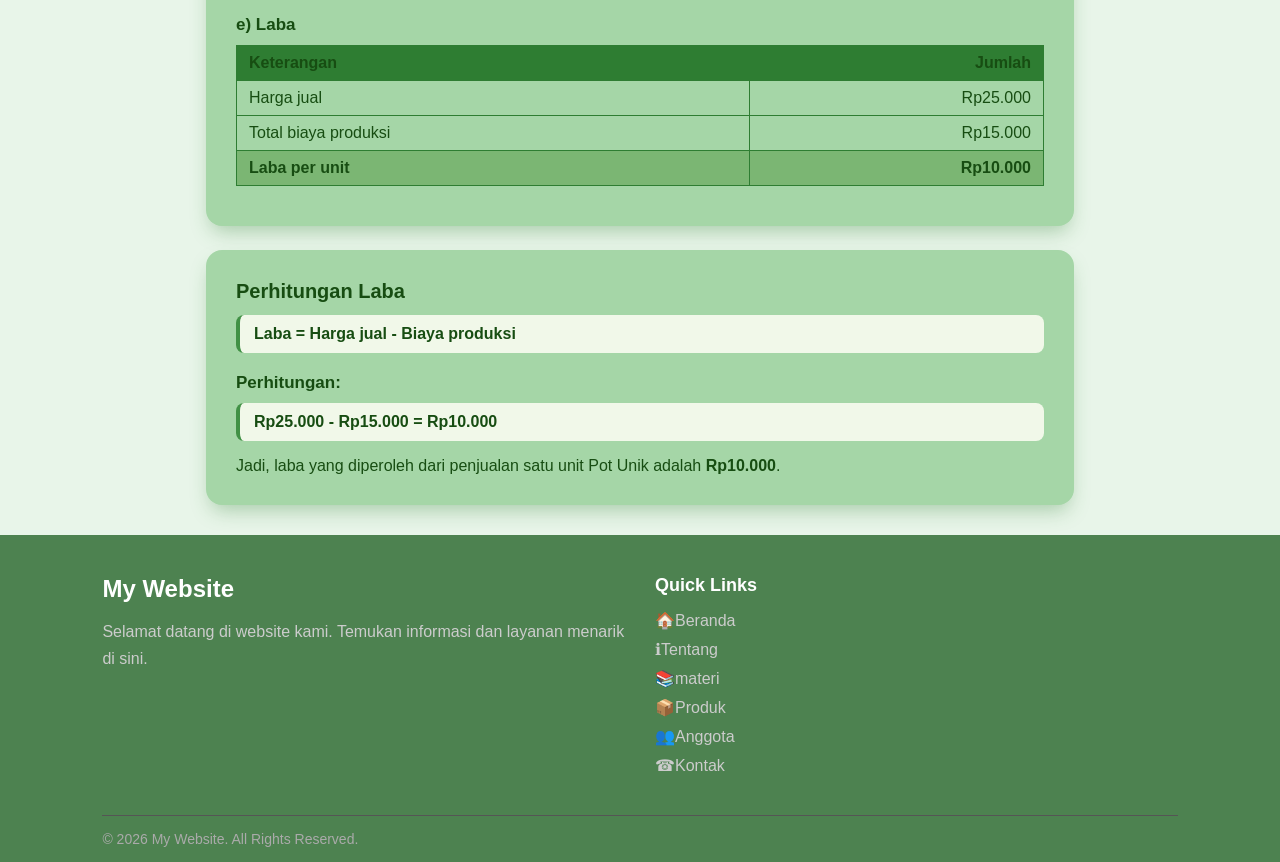
<file: produk3.html>
<!DOCTYPE html>
<html lang="id">
<head>
    <meta charset="UTF-8">
    <meta name="viewport" content="width=device-width, initial-scale=1.0">
    <title>Wadah Pensil</title>
    <link rel="stylesheet" href="style3.css">
</head>
<body>
        <table >
            <aside>
                <nav class="menu">
                    <a href="index.html">&#127968;Beranda</a>
                    <a href="index.html#tentang">&#8505;Tentang</a>
                    <a href="index.html#materi">&#128218;Materi</a>
                    <a href="index.html#produk">&#128230;Produk</a>
                    <a href="index.html#anggota">&#128101;Anggota</a>
                    <a href="index.html#kontak">&#9742;Kontak</a>
                </nav>
                <h2>Informasi lainnya</h2>
            </aside>
        </table>
        <main class="konten">
        <header>
            <h1>Wadah Pensil</h1>
        </header>

        <section class="halaman">
            <img src="tempat.jpeg"
            width="150">

            <h2>Ulasan Produk</h2>
            <p>
                Kaleng bekas dibersihkan, dilapisi tali atau kain, kemudian dihias agar menarik. Tempat pensil ini dapat digunakan untuk menyimpan pulpen, pensil, penggaris kecil, dan alat tulis lainnya.
            </p>
        </section>

        <section class="halaman">
            <h2>Alat dan Bahan</h2>
            <ul>
                <li>kaleng bekas 1 buah</li>
                <li>Cat warna dan kuas</li>
                <li>Pita</li>
                <li>Lem</li>
                <li>Gunting</li>
            </ul>
        </section>

        <section class="halaman">
            <h2>Langkah Kerja</h2>
            <ol>
                <li>Bersihkan Kaleng dan keringkan</li>
                <li>Pastikan bagian tepi kaleng tidak tajam</li>
                <li>Cat bagian luar kaleng atau lapisi dengan kertas kado </li>
                <li>Tambahkan pita dan hiasan sesuai keinginan</li>
                <li>Masukkan pensil, pulpen, dan alat tulis lainnya</li>
            </ol>
        </section>

        <section class="halaman">
            <h2>Estimasi Biaya</h2>

            <h3>a) Alat</h3>
            <table>
                <thead>
                    <tr><th>No</th><th>Nama Alat</th><th>Harga</th></tr>
                </thead>
                <tbody>
                    <tr><td>1.</td><td>Kuas</td><td>Rp2.000</td></tr>
                    <tr class="total"><td></td><td>Total Alat</td><td>Rp2.000</td></tr>
                </tbody>
            </table>

            <h3>b) Bahan</h3>
            <table>
                <thead>
                    <tr><th>No</th><th>Nama Bahan</th><th>Harga</th></tr>
                </thead>
                <tbody>
                    <tr><td>1.</td><td>Kaleng bekas</td><td>Rp0</td></tr>
                    <tr><td>2.</td><td>Cat</td><td>Rp8.000</td></tr>
                    <tr><td>3.</td><td>Pita</td><td>Rp5.000</td></tr>
                    <tr class="total"><td></td><td>Total</td><td>Rp13.000</td></tr>
                </tbody>
            </table>

            <h3>c) Harga Tenaga Kerja dan Produksi</h3>
            <table>
                <thead>
                    <tr><th>No</th><th>Nama</th><th>Harga</th></tr>
                </thead>
                <tbody>
                    <tr><td>1.</td><td>Total Alat</td><td>Rp2.000</td></tr>
                    <tr><td>2.</td><td>Total Bahan</td><td>Rp13.000</td></tr>
                    <tr class="total"><td>3.</td><td>Total Biaya Produksi</td><td>Rp15.000</td></tr>
                </tbody>
            </table>

            <h3>d) Harga Jual</h3>
            <p>Harga jual produk pot unik ditetapkan sebesar Rp25.000 per unit.</p>

            <h3>e) Laba</h3>
            <table>
                <thead>
                    <tr><th>Keterangan</th><th>Jumlah</th></tr>
                </thead>
                <tbody>
                    <tr><td>Harga jual</td><td>Rp25.000</td></tr>
                    <tr><td>Total biaya produksi</td><td>Rp15.000</td></tr>
                    <tr class="total"><td>Laba per unit</td><td>Rp10.000</td></tr>
                </tbody>
            </table>
        </section>

        <section class="halaman">
            <h2>Perhitungan Laba</h2>
            <p class="rumus">Laba = Harga jual - Biaya produksi</p>

            <h3>Perhitungan:</h3>
            <p class="rumus">Rp25.000 - Rp15.000 = Rp10.000</p>

            <p>
                Jadi, laba yang diperoleh dari penjualan satu unit
                Pot Unik adalah <strong>Rp10.000</strong>.
            </p>
        </section>
    </main>

    <footer class="footer">
        <div class="footer-container">
    
            <div class="footer-section">
                <h2>My Website</h2>
                <p>
                    Selamat datang di website kami.
                    Temukan informasi dan layanan menarik di sini.
                </p>
            </div>
    
            <div class="footer-section">
                <h3>Quick Links</h3>
                <ul>
                    <li><a href="#beranda">&#127968;Beranda</a></li>
                    <li><a href="#tentang">&#8505;Tentang</a></li>
                    <li><a href="#materi">&#128218;materi</a></li>
                    <li><a href="#produk">&#128230;Produk</a></li>
                    <li><a href="#anggota">&#128101;Anggota</a></li>
                    <li><a href="#kontak">&#9742;Kontak</a></li>
                </ul>
            </div>
    
        </div>
    
        <div class="footer-bottom">
            <p>&copy; 2026 My Website. All Rights Reserved.</p>
        </div>
    </footer>

</body>
</html>
</file>
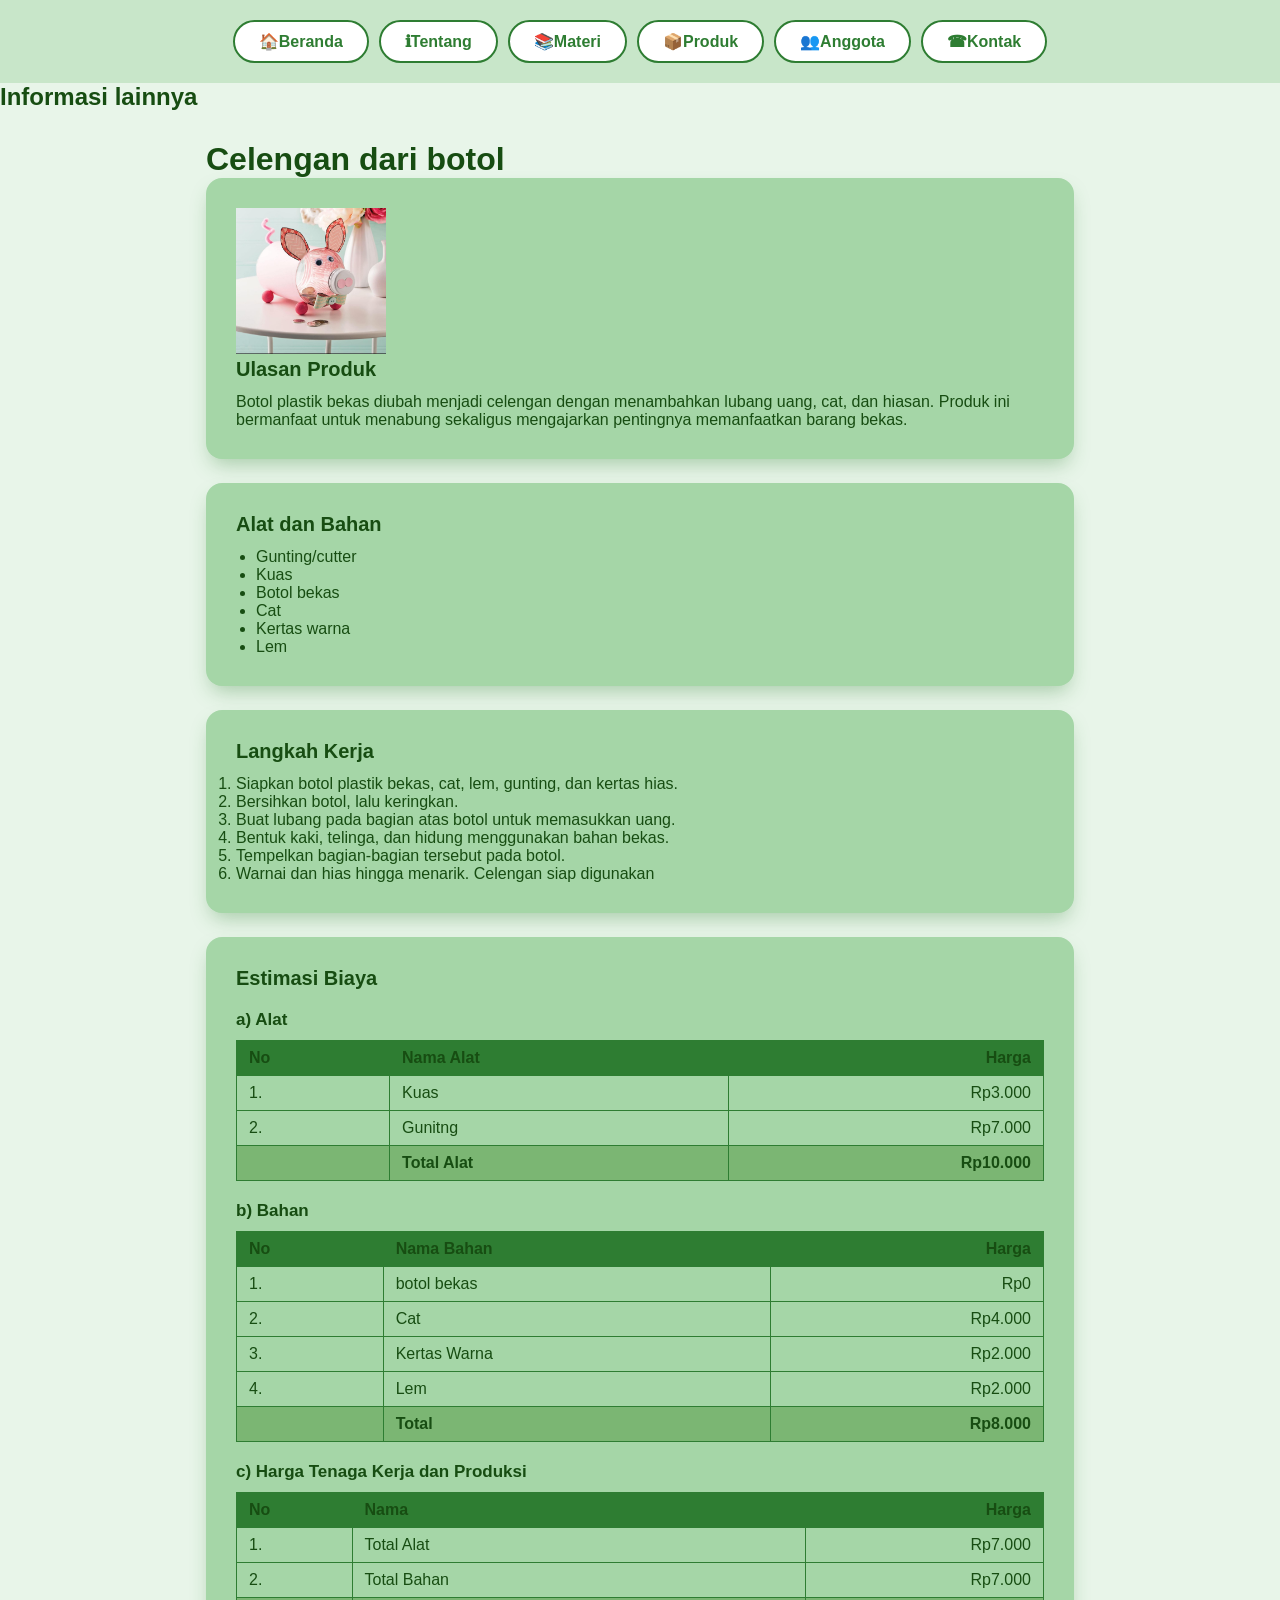
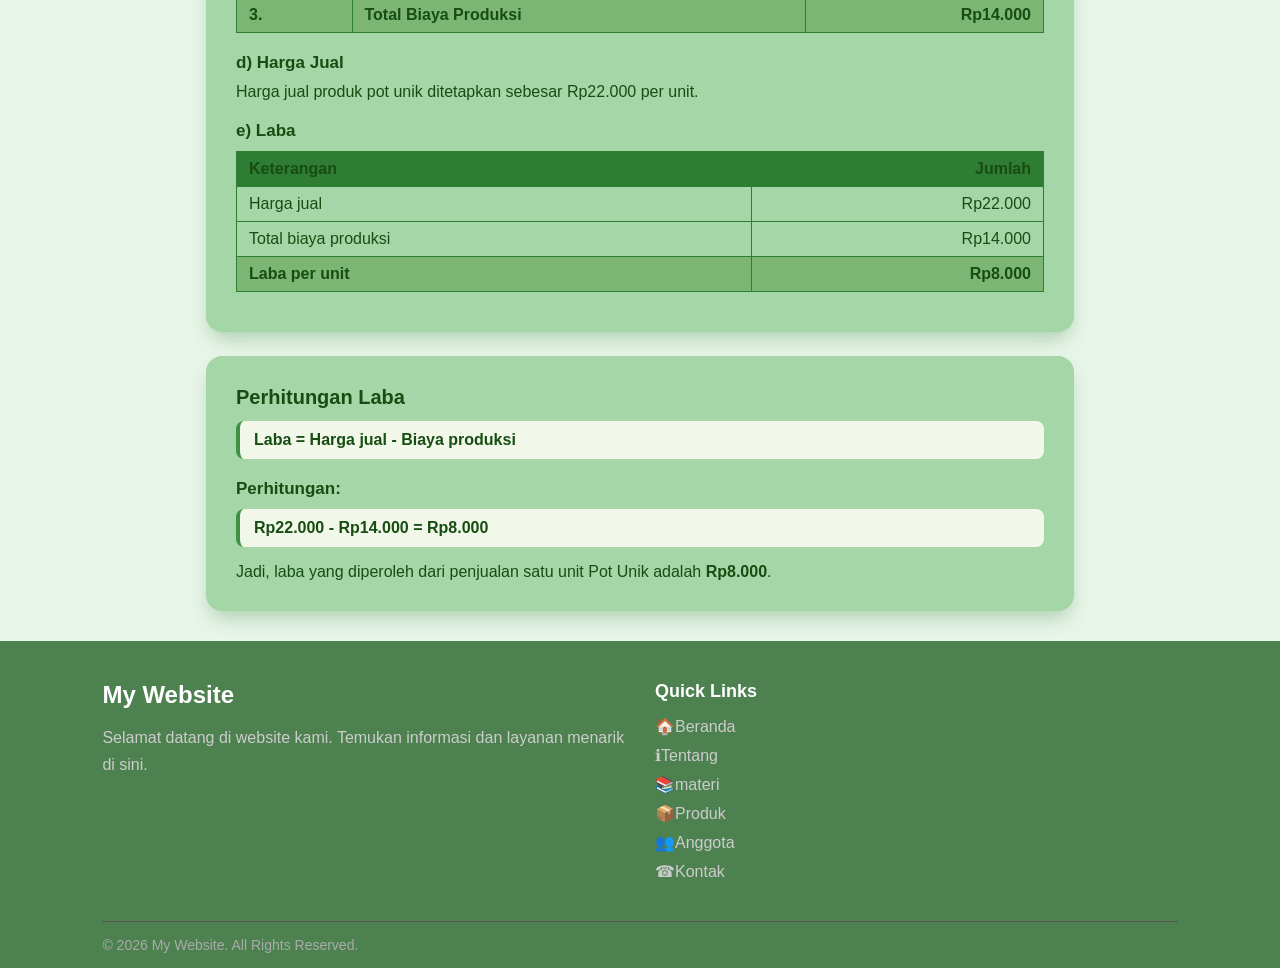
<file: produk4.html>
<!DOCTYPE html>
<html lang="id">
<head>
    <meta charset="UTF-8">
    <meta name="viewport" content="width=device-width, initial-scale=1.0">
    <title>Celengan dari botol</title>
    <link rel="stylesheet" href="style4.css">
</head>
<body>
        <table >
            <aside>
                <nav class="menu">
                    <a href="index.html">&#127968;Beranda</a>
                    <a href="index.html#tentang">&#8505;Tentang</a>
                    <a href="index.html#materi">&#128218;Materi</a>
                    <a href="index.html#produk">&#128230;Produk</a>
                    <a href="index.html#anggota">&#128101;Anggota</a>
                    <a href="index.html#kontak">&#9742;Kontak</a>
                </nav>
                <h2>Informasi lainnya</h2>
            </aside>
        </table>
        <main class="konten">
        <header>
            <h1>Celengan dari botol</h1>
        </header>

        <section class="halaman">
            <img src="celengan.jpeg"
            width="150">

            <h2>Ulasan Produk</h2>
            <p>
                Botol plastik bekas diubah menjadi celengan dengan menambahkan lubang uang, cat, dan hiasan. Produk ini bermanfaat untuk menabung sekaligus mengajarkan pentingnya memanfaatkan barang bekas.
            </p>
        </section>

        <section class="halaman">
            <h2>Alat dan Bahan</h2>
            <ul>
                <li>Gunting/cutter</li>
                <li>Kuas</li>
                <li>Botol bekas</li>
                <li>Cat</li>
                <li>Kertas warna</li>
                <li>Lem</li>
            </ul>
        </section>

        <section class="halaman">
            <h2>Langkah Kerja</h2>
            <ol>
                <li>Siapkan botol plastik bekas, cat, lem, gunting, dan kertas hias.</li>
                <li>Bersihkan botol, lalu keringkan.</li>
                <li>Buat lubang pada bagian atas botol untuk memasukkan uang.</li>
                <li>Bentuk kaki, telinga, dan hidung menggunakan bahan bekas.</li>
                <li>Tempelkan bagian-bagian tersebut pada botol.</li>
                <li>Warnai dan hias hingga menarik. Celengan siap digunakan</li>

            </ol>
        </section>

        <section class="halaman">
            <h2>Estimasi Biaya</h2>

            <h3>a) Alat</h3>
            <table>
                <thead>
                    <tr><th>No</th><th>Nama Alat</th><th>Harga</th></tr>
                </thead>
                <tbody>
                    <tr><td>1.</td><td>Kuas</td><td>Rp3.000</td></tr>
                    <tr><td>2.</td><td>Gunitng</td><td>Rp7.000</td></tr>
                    <tr class="total"><td></td><td>Total Alat</td><td>Rp10.000</td></tr>
                </tbody>
            </table>

            <h3>b) Bahan</h3>
            <table>
                <thead>
                    <tr><th>No</th><th>Nama Bahan</th><th>Harga</th></tr>
                </thead>
                <tbody>
                    <tr><td>1.</td><td>botol bekas</td><td>Rp0</td></tr>
                    <tr><td>2.</td><td>Cat</td><td>Rp4.000</td></tr>
                    <tr><td>3.</td><td>Kertas Warna</td><td>Rp2.000</td></tr>
                    <tr><td>4.</td><td>Lem</td><td>Rp2.000</td></tr>
                    <tr class="total"><td></td><td>Total</td><td>Rp8.000</td></tr>
                </tbody>
            </table>

            <h3>c) Harga Tenaga Kerja dan Produksi</h3>
            <table>
                <thead>
                    <tr><th>No</th><th>Nama</th><th>Harga</th></tr>
                </thead>
                <tbody>
                    <tr><td>1.</td><td>Total Alat</td><td>Rp7.000</td></tr>
                    <tr><td>2.</td><td>Total Bahan</td><td>Rp7.000</td></tr>
                    <tr class="total"><td>3.</td><td>Total Biaya Produksi</td><td>Rp14.000</td></tr>
                </tbody>
            </table>

            <h3>d) Harga Jual</h3>
            <p>Harga jual produk pot unik ditetapkan sebesar Rp22.000 per unit.</p>

            <h3>e) Laba</h3>
            <table>
                <thead>
                    <tr><th>Keterangan</th><th>Jumlah</th></tr>
                </thead>
                <tbody>
                    <tr><td>Harga jual</td><td>Rp22.000</td></tr>
                    <tr><td>Total biaya produksi</td><td>Rp14.000</td></tr>
                    <tr class="total"><td>Laba per unit</td><td>Rp8.000</td></tr>
                </tbody>
            </table>
        </section>

        <section class="halaman">
            <h2>Perhitungan Laba</h2>
            <p class="rumus">Laba = Harga jual - Biaya produksi</p>

            <h3>Perhitungan:</h3>
            <p class="rumus">Rp22.000 - Rp14.000 = Rp8.000</p>

            <p>
                Jadi, laba yang diperoleh dari penjualan satu unit
                Pot Unik adalah <strong>Rp8.000</strong>.
            </p>
        </section>
    </main>

    <footer class="footer">
        <div class="footer-container">
    
            <div class="footer-section">
                <h2>My Website</h2>
                <p>
                    Selamat datang di website kami.
                    Temukan informasi dan layanan menarik di sini.
                </p>
            </div>
    
            <div class="footer-section">
                <h3>Quick Links</h3>
                <ul>
                    <li><a href="#beranda">&#127968;Beranda</a></li>
                    <li><a href="#tentang">&#8505;Tentang</a></li>
                    <li><a href="#materi">&#128218;materi</a></li>
                    <li><a href="#produk">&#128230;Produk</a></li>
                    <li><a href="#anggota">&#128101;Anggota</a></li>
                    <li><a href="#kontak">&#9742;Kontak</a></li>
                </ul>
            </div>
    
        </div>
    
        <div class="footer-bottom">
            <p>&copy; 2026 My Website. All Rights Reserved.</p>
        </div>
    </footer>

</body>
</html>
</file>
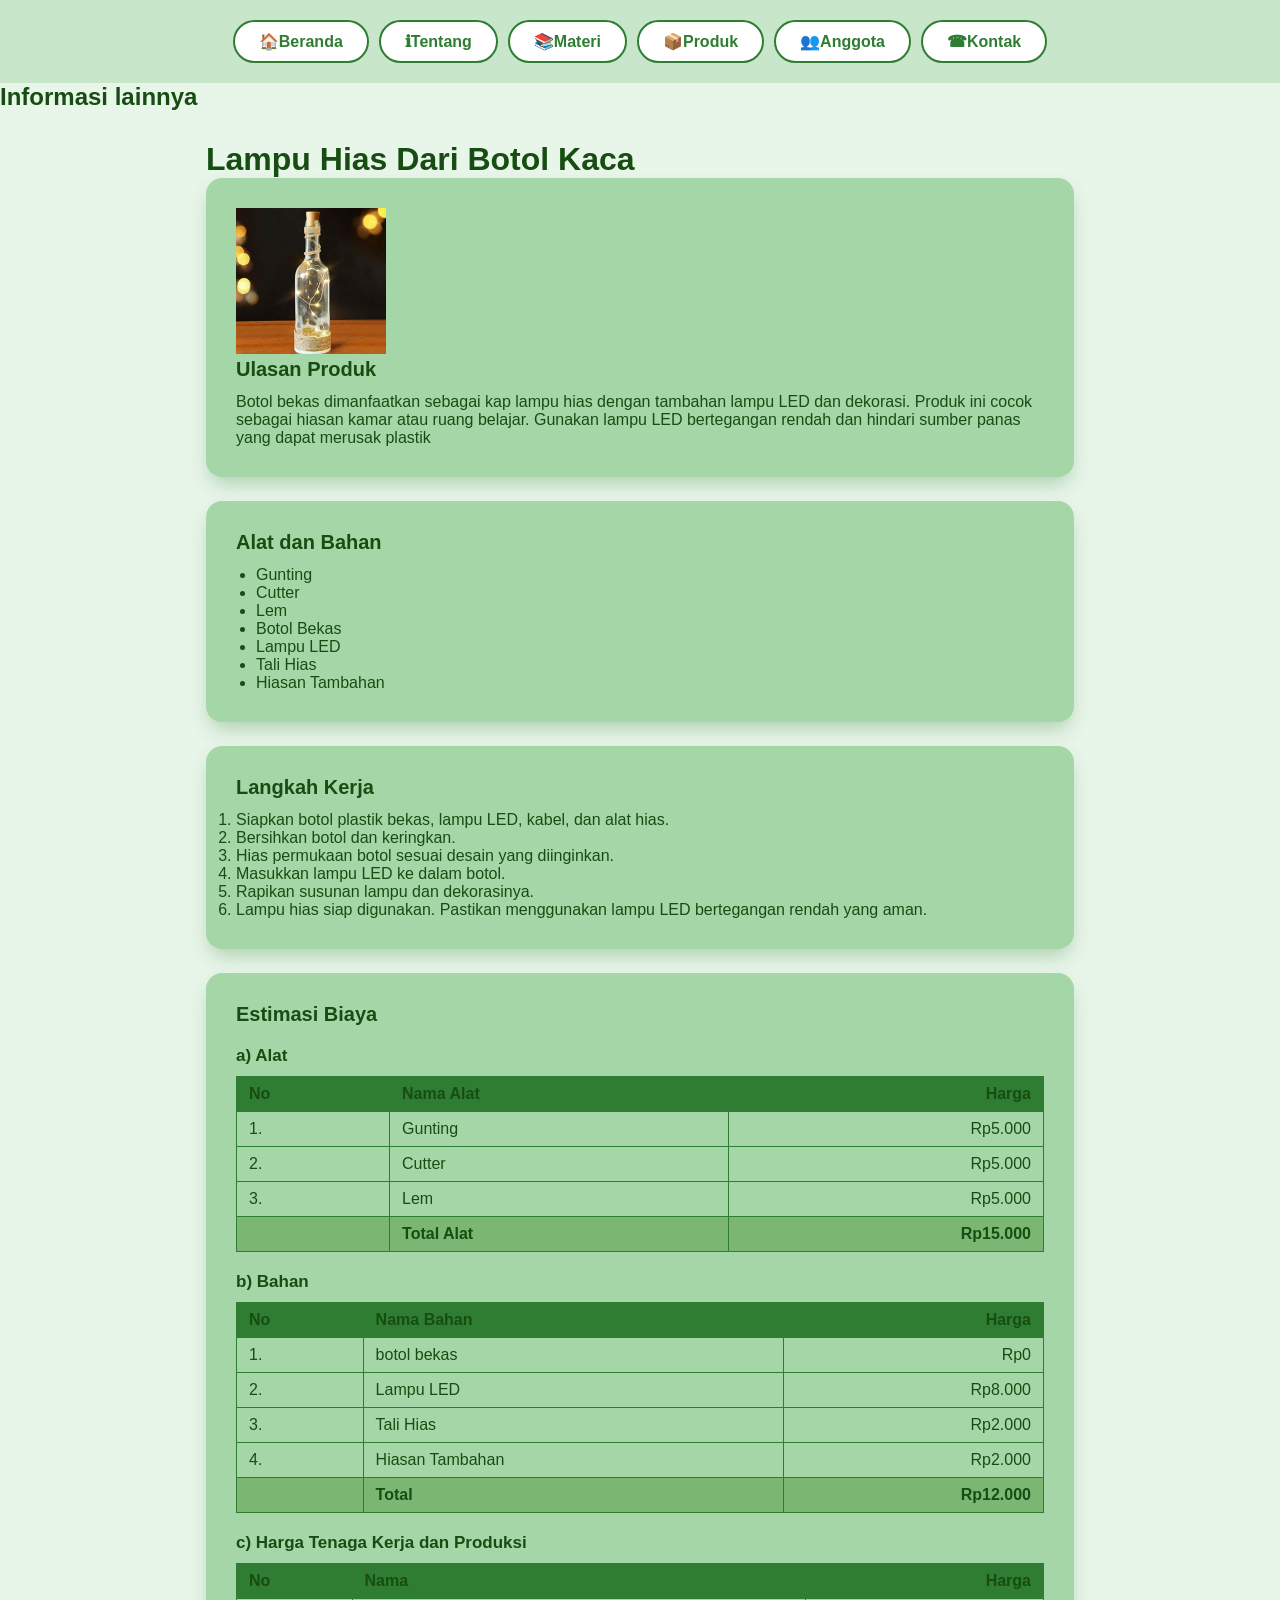
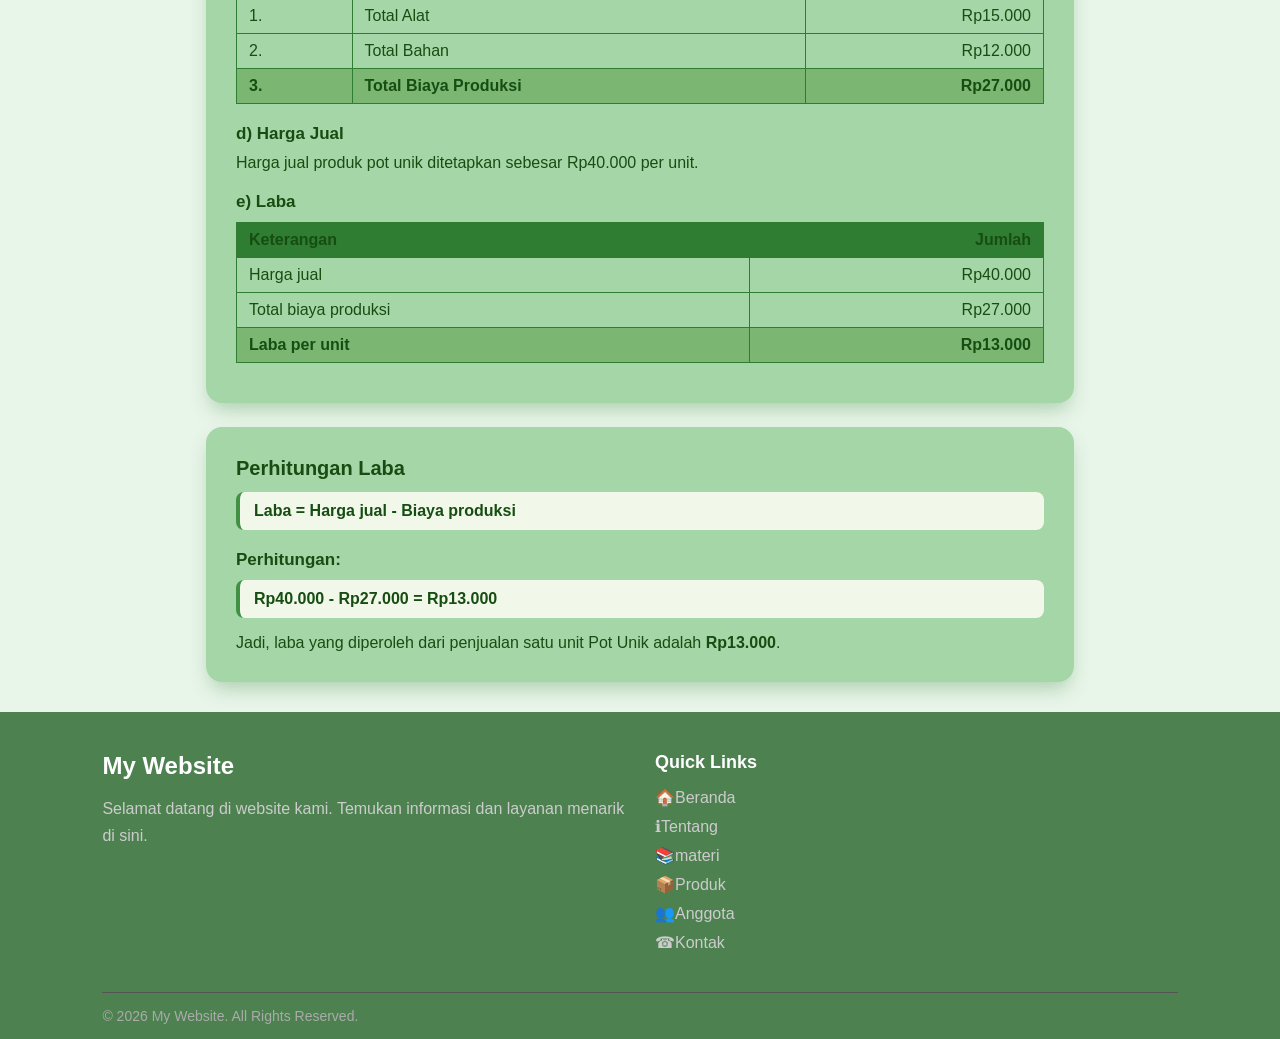
<file: produk5.html>
<!DOCTYPE html>
<html lang="id">
<head>
    <meta charset="UTF-8">
    <meta name="viewport" content="width=device-width, initial-scale=1.0">
    <title>Lampu Hias Dari Botol Kaca</title>
    <link rel="stylesheet" href="style5.css">
</head>
<body>
        <table >
            <aside>
                <nav class="menu">
                    <a href="index.html">&#127968;Beranda</a>
                    <a href="index.html#tentang">&#8505;Tentang</a>
                    <a href="index.html#materi">&#128218;Materi</a>
                    <a href="index.html#produk">&#128230;Produk</a>
                    <a href="index.html#anggota">&#128101;Anggota</a>
                    <a href="index.html#kontak">&#9742;Kontak</a>
                </nav>
                <h2>Informasi lainnya</h2>
            </aside>
        </table>
        <main class="konten">
        <header>
            <h1>Lampu Hias Dari Botol Kaca</h1>
        </header>

        <section class="halaman">
            <img src="lampu.jpeg"
            width="150">

            <h2>Ulasan Produk</h2>
            <p>
                Botol bekas dimanfaatkan sebagai kap lampu hias dengan tambahan lampu LED dan dekorasi. Produk ini cocok sebagai hiasan kamar atau ruang belajar. Gunakan lampu LED bertegangan rendah dan hindari sumber panas yang dapat merusak plastik
            </p>
        </section>

        <section class="halaman">
            <h2>Alat dan Bahan</h2>
            <ul>
                <li>Gunting</li>
                <li>Cutter</li>
                <li>Lem</li>
                <li>Botol Bekas</li>
                <li>Lampu LED</li>
                <li>Tali Hias</li>
                <li>Hiasan Tambahan</li>
            </ul>
        </section>

        <section class="halaman">
            <h2>Langkah Kerja</h2>
            <ol>
                <li>Siapkan botol plastik bekas, lampu LED, kabel, dan alat hias.</li>
                <li>Bersihkan botol dan keringkan.</li>
                <li>Hias permukaan botol sesuai desain yang diinginkan.</li>
                <li>Masukkan lampu LED ke dalam botol.</li>
                <li>Rapikan susunan lampu dan dekorasinya.</li>
                <li>Lampu hias siap digunakan. Pastikan menggunakan lampu LED bertegangan rendah yang aman.</li>
            </ol>
        </section>

        <section class="halaman">
            <h2>Estimasi Biaya</h2>

            <h3>a) Alat</h3>
            <table>
                <thead>
                    <tr><th>No</th><th>Nama Alat</th><th>Harga</th></tr>
                </thead>
                <tbody>
                    <tr><td>1.</td><td>Gunting</td><td>Rp5.000</td></tr>
                    <tr><td>2.</td><td>Cutter</td><td>Rp5.000</td></tr>
                    <tr><td>3.</td><td>Lem</td><td>Rp5.000</td></tr>
                    <tr class="total"><td></td><td>Total Alat</td><td>Rp15.000</td></tr>
                </tbody>
            </table>

            <h3>b) Bahan</h3>
            <table>
                <thead>
                    <tr><th>No</th><th>Nama Bahan</th><th>Harga</th></tr>
                </thead>
                <tbody>
                    <tr><td>1.</td><td>botol bekas</td><td>Rp0</td></tr>
                    <tr><td>2.</td><td>Lampu LED</td><td>Rp8.000</td></tr>
                    <tr><td>3.</td><td>Tali Hias</td><td>Rp2.000</td></tr>
                    <tr><td>4.</td><td>Hiasan Tambahan</td><td>Rp2.000</td></tr>
                    <tr class="total"><td></td><td>Total</td><td>Rp12.000</td></tr>
                </tbody>
            </table>

            <h3>c) Harga Tenaga Kerja dan Produksi</h3>
            <table>
                <thead>
                    <tr><th>No</th><th>Nama</th><th>Harga</th></tr>
                </thead>
                <tbody>
                    <tr><td>1.</td><td>Total Alat</td><td>Rp15.000</td></tr>
                    <tr><td>2.</td><td>Total Bahan</td><td>Rp12.000</td></tr>
                    <tr class="total"><td>3.</td><td>Total Biaya Produksi</td><td>Rp27.000</td></tr>
                </tbody>
            </table>

            <h3>d) Harga Jual</h3>
            <p>Harga jual produk pot unik ditetapkan sebesar Rp40.000 per unit.</p>

            <h3>e) Laba</h3>
            <table>
                <thead>
                    <tr><th>Keterangan</th><th>Jumlah</th></tr>
                </thead>
                <tbody>
                    <tr><td>Harga jual</td><td>Rp40.000</td></tr>
                    <tr><td>Total biaya produksi</td><td>Rp27.000</td></tr>
                    <tr class="total"><td>Laba per unit</td><td>Rp13.000</td></tr>
                </tbody>
            </table>
        </section>

        <section class="halaman">
            <h2>Perhitungan Laba</h2>
            <p class="rumus">Laba = Harga jual - Biaya produksi</p>

            <h3>Perhitungan:</h3>
            <p class="rumus">Rp40.000 - Rp27.000 = Rp13.000</p>

            <p>
                Jadi, laba yang diperoleh dari penjualan satu unit
                Pot Unik adalah <strong>Rp13.000</strong>.
            </p>
        </section>
    </main>

    <footer class="footer">
        <div class="footer-container">
    
            <div class="footer-section">
                <h2>My Website</h2>
                <p>
                    Selamat datang di website kami.
                    Temukan informasi dan layanan menarik di sini.
                </p>
            </div>
    
            <div class="footer-section">
                <h3>Quick Links</h3>
                <ul>
                    <li><a href="#beranda">&#127968;Beranda</a></li>
                    <li><a href="#tentang">&#8505;Tentang</a></li>
                    <li><a href="#materi">&#128218;materi</a></li>
                    <li><a href="#produk">&#128230;Produk</a></li>
                    <li><a href="#anggota">&#128101;Anggota</a></li>
                    <li><a href="#kontak">&#9742;Kontak</a></li>
                </ul>
            </div>
    
        </div>
    
        <div class="footer-bottom">
            <p>&copy; 2026 My Website. All Rights Reserved.</p>
        </div>
    </footer>

</body>
</html>
</file>
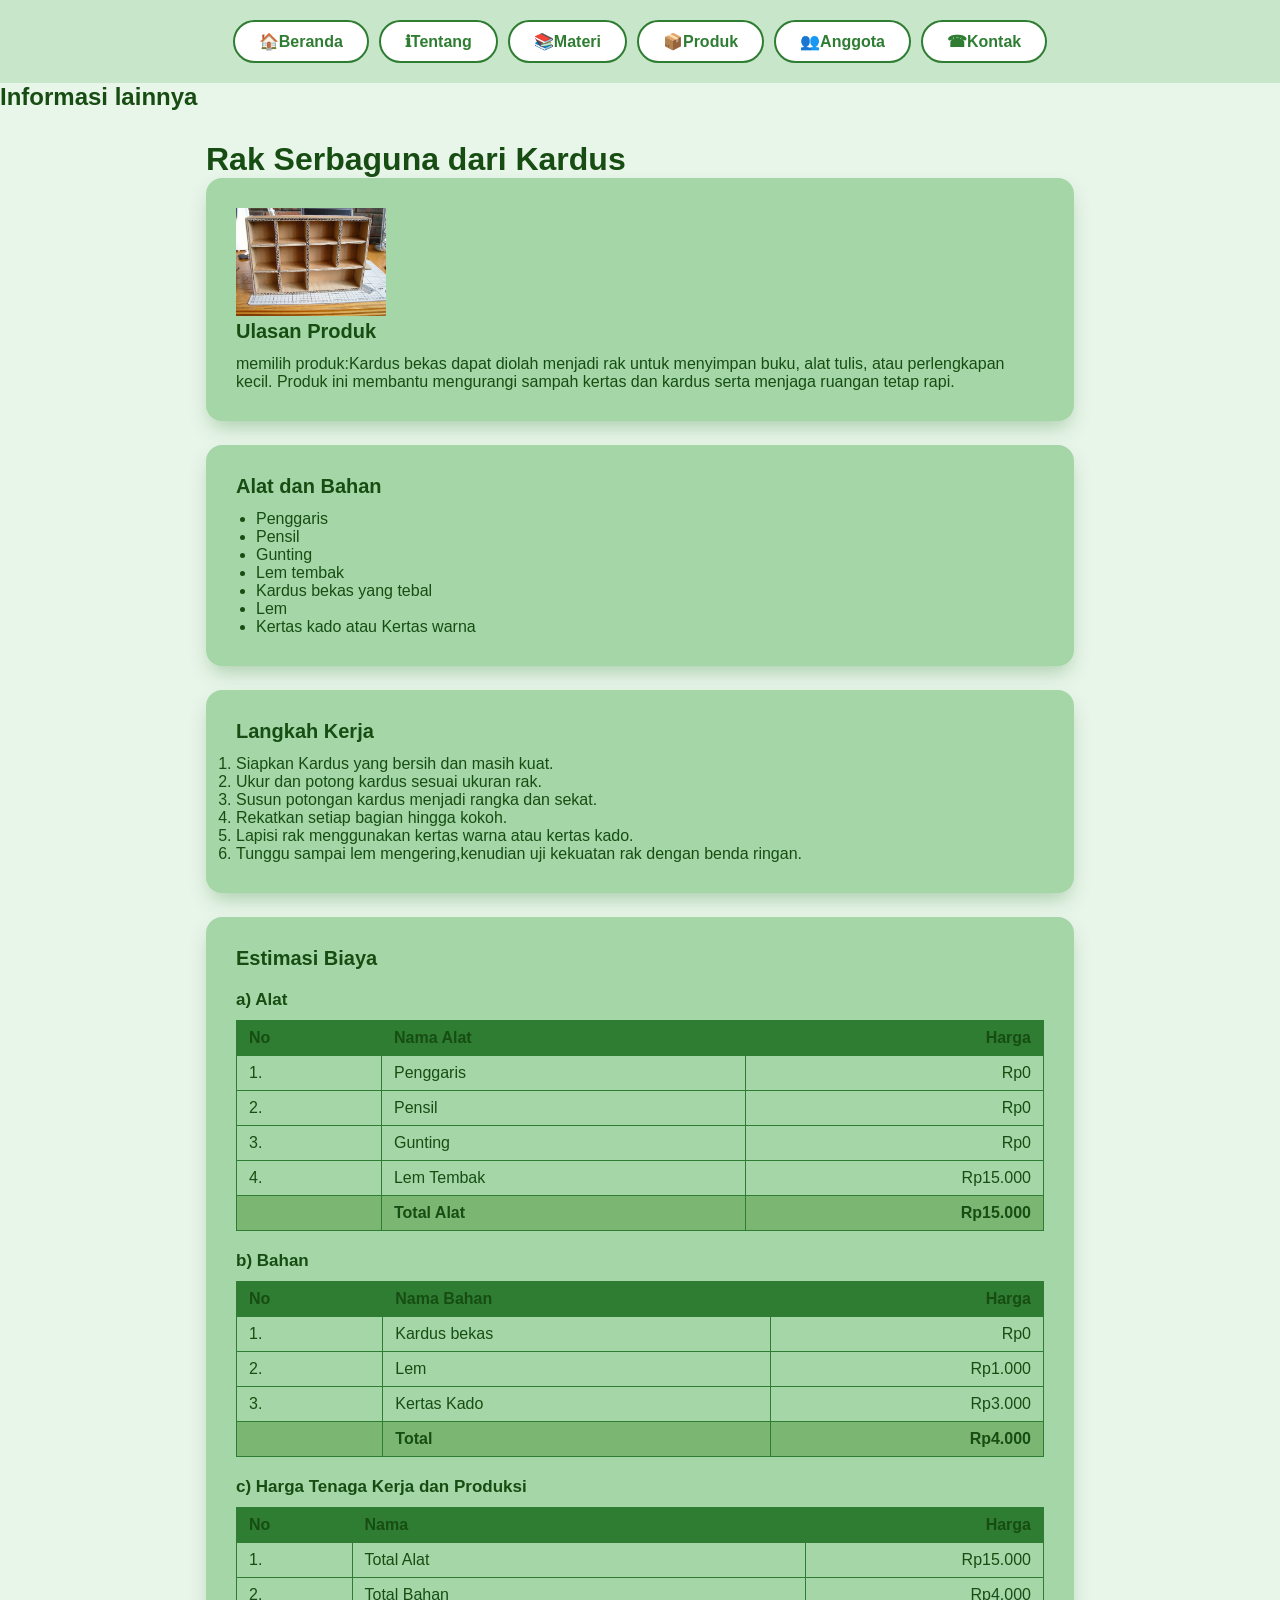
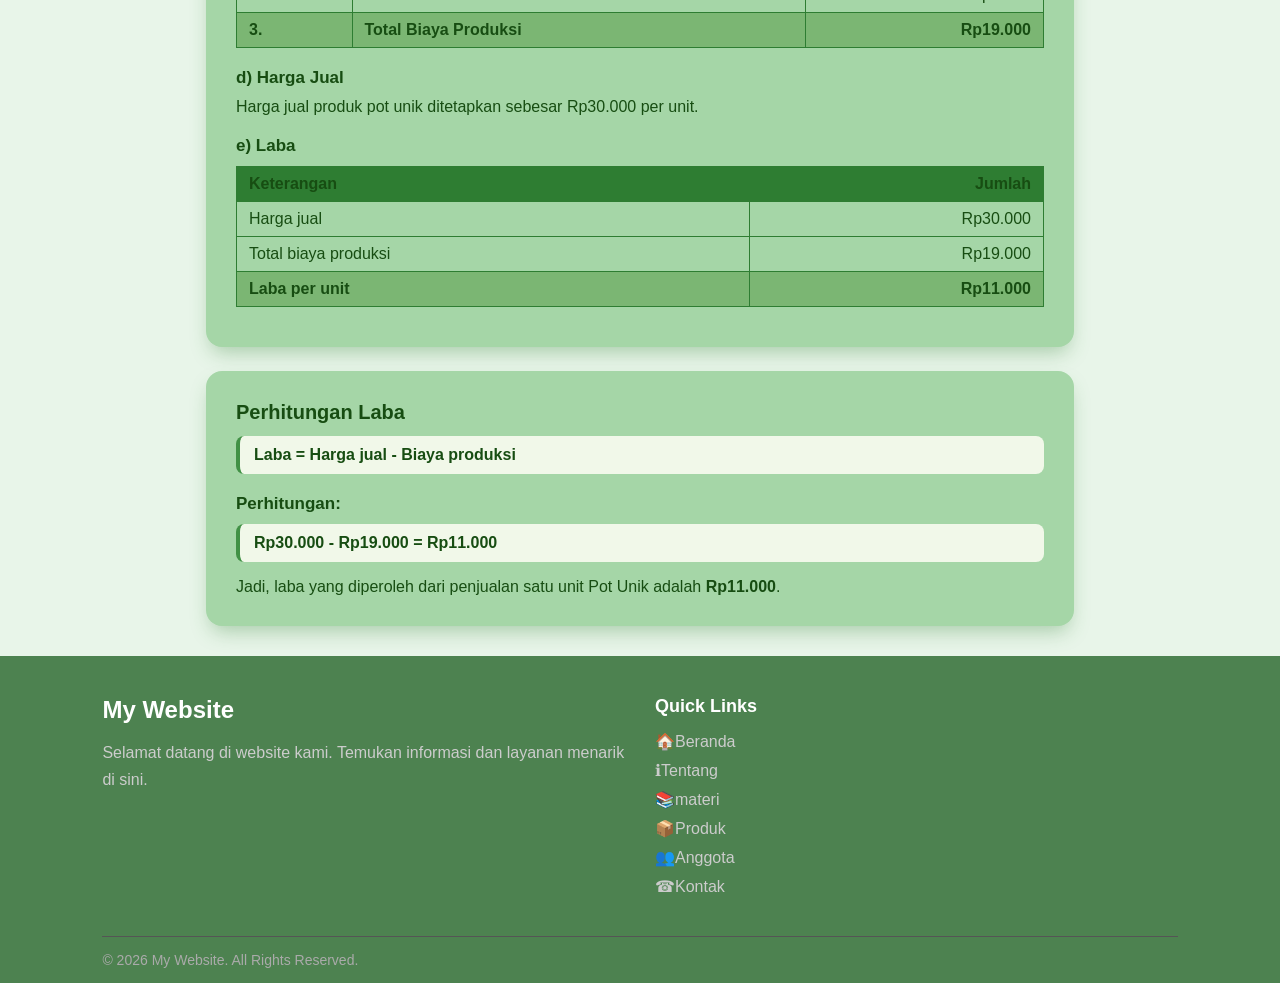
<file: produk6.html>
<!DOCTYPE html>
<html lang="id">
<head>
    <meta charset="UTF-8">
    <meta name="viewport" content="width=device-width, initial-scale=1.0">
    <title>Rak Serbaguna dari Kardus</title>
    <link rel="stylesheet" href="style6.css">
</head>
<body>
        <table >
            <aside>
                <nav class="menu">
                    <a href="index.html">&#127968;Beranda</a>
                    <a href="index.html#tentang">&#8505;Tentang</a>
                    <a href="index.html#materi">&#128218;Materi</a>
                    <a href="index.html#produk">&#128230;Produk</a>
                    <a href="index.html#anggota">&#128101;Anggota</a>
                    <a href="index.html#kontak">&#9742;Kontak</a>
                </nav>
                <h2>Informasi lainnya</h2>
            </aside>
        </table>
        <main class="konten">
        <header>
            <h1>Rak Serbaguna dari Kardus</h1>
        </header>

        <section class="halaman">
            <img src="rak.jpeg" 
            width="150">

            <h2>Ulasan Produk</h2>
            <p>
                memilih produk:Kardus bekas dapat diolah menjadi rak untuk menyimpan buku, alat tulis, atau perlengkapan kecil. Produk ini membantu mengurangi sampah kertas dan kardus serta menjaga ruangan tetap rapi.
            </p>
        </section>

        <section class="halaman">
            <h2>Alat dan Bahan</h2>
            <ul>
                <li>Penggaris</li>
                <li>Pensil</li>
                <li>Gunting</li>
                <li>Lem tembak</li>
                <li>Kardus bekas yang tebal</li>
                <li>Lem</li>
                <li>Kertas kado atau Kertas warna</li>
            </ul>
        </section>

        <section class="halaman">
            <h2>Langkah Kerja</h2>
            <ol>
                <li>Siapkan Kardus yang bersih dan masih kuat.</li>
                <li>Ukur dan potong kardus sesuai ukuran rak.</li>
                <li>Susun potongan kardus menjadi rangka dan sekat.</li>
                <li>Rekatkan setiap bagian hingga kokoh.</li>
                <li>Lapisi rak menggunakan kertas warna atau kertas kado.</li>
                <li>Tunggu sampai lem mengering,kenudian uji kekuatan rak dengan benda ringan. </li>
                                
            </ol>
        </section>

        <section class="halaman">
            <h2>Estimasi Biaya</h2>

            <h3>a) Alat</h3>
            <table>
                <thead>
                    <tr><th>No</th><th>Nama Alat</th><th>Harga</th></tr>
                </thead>
                <tbody>
                    <tr><td>1.</td><td>Penggaris</td><td>Rp0</td></tr>
                    <tr><td>2.</td><td>Pensil</td><td>Rp0</td></tr>
                    <tr><td>3.</td><td>Gunting</td><td>Rp0</td></tr>
                    <tr><td>4.</td><td>Lem Tembak</td><td>Rp15.000</td></tr>
                    <tr class="total"><td></td><td>Total Alat</td><td>Rp15.000</td></tr>
                </tbody>
            </table>

            <h3>b) Bahan</h3>
            <table>
                <thead>
                    <tr><th>No</th><th>Nama Bahan</th><th>Harga</th></tr>
                </thead>
                <tbody>
                    <tr><td>1.</td><td>Kardus bekas</td><td>Rp0</td></tr>
                    <tr><td>2.</td><td>Lem</td><td>Rp1.000</td></tr>
                    <tr><td>3.</td><td>Kertas Kado</td><td>Rp3.000</td></tr>
                    <tr class="total"><td></td><td>Total</td><td>Rp4.000</td></tr>
                </tbody>
            </table>

            <h3>c) Harga Tenaga Kerja dan Produksi</h3>
            <table>
                <thead>
                    <tr><th>No</th><th>Nama</th><th>Harga</th></tr>
                </thead>
                <tbody>
                    <tr><td>1.</td><td>Total Alat</td><td>Rp15.000</td></tr>
                    <tr><td>2.</td><td>Total Bahan</td><td>Rp4.000</td></tr>
                    <tr class="total"><td>3.</td><td>Total Biaya Produksi</td><td>Rp19.000</td></tr>
                </tbody>
            </table>

            <h3>d) Harga Jual</h3>
            <p>Harga jual produk pot unik ditetapkan sebesar Rp30.000 per unit.</p>

            <h3>e) Laba</h3>
            <table>
                <thead>
                    <tr><th>Keterangan</th><th>Jumlah</th></tr>
                </thead>
                <tbody>
                    <tr><td>Harga jual</td><td>Rp30.000</td></tr>
                    <tr><td>Total biaya produksi</td><td>Rp19.000</td></tr>
                    <tr class="total"><td>Laba per unit</td><td>Rp11.000</td></tr>
                </tbody>
            </table>
        </section>

        <section class="halaman">
            <h2>Perhitungan Laba</h2>
            <p class="rumus">Laba = Harga jual - Biaya produksi</p>

            <h3>Perhitungan:</h3>
            <p class="rumus">Rp30.000 - Rp19.000 = Rp11.000</p>

            <p>
                Jadi, laba yang diperoleh dari penjualan satu unit
                Pot Unik adalah <strong>Rp11.000</strong>.
            </p>
        </section>
    </main>

    <footer class="footer">
        <div class="footer-container">
    
            <div class="footer-section">
                <h2>My Website</h2>
                <p>
                    Selamat datang di website kami.
                    Temukan informasi dan layanan menarik di sini.
                </p>
            </div>
    
            <div class="footer-section">
                <h3>Quick Links</h3>
                <ul>
                    <li><a href="#beranda">&#127968;Beranda</a></li>
                    <li><a href="#tentang">&#8505;Tentang</a></li>
                    <li><a href="#materi">&#128218;materi</a></li>
                    <li><a href="#produk">&#128230;Produk</a></li>
                    <li><a href="#anggota">&#128101;Anggota</a></li>
                    <li><a href="#kontak">&#9742;Kontak</a></li>
                </ul>
            </div>
    
        </div>
    
        <div class="footer-bottom">
            <p>&copy; 2026 My Website. All Rights Reserved.</p>
        </div>
    </footer>

</body>
</html>
</file>
<file: style.css>
* {
    margin: 0;
    padding: 0;
    box-sizing: border-box;
}

body {
    font-family:'Segoe UI', Arial, sans-serif ;
    background: #f5f8f1;
    color: #294b35;
    min-height: 100vh;
}


input[type="radio"] {
    display: none;
  }
  
.menu {
    display: flex;
    justify-content: center;
    flex-wrap: wrap;
    gap: 10x;
    padding: 5px;
    background: #2e7d32;
    position: sticky;
    top: 0;
    z-index: 10;
  }

.menu button {
    font-family: inherit;
    font-size: 1rem;
    font-weight: 600;
    padding: 12px 32px;
    background: #fff;
    color: #2e7d32;
    border: 2px solid #2e7d32;
    border-radius: 40px;
    cursor: pointer;
    transition: 0.3S;
}

.menu button:hover {
    background: #a5d6a7;
  }

  body:has(#halaman:target) .menu button[onclick="#beranda"],
  body:has(#tentang:target) .menu button[onclick="#tentang"],
  body:has(#materi:target) .menu button[onclick="#materi"],
  body:has(#produk:target) .menu button[onclick="#produk"],
  body:has(#anggota:target) .menu button[onclick="#anggota"],
  body:has(#kontak:target) .menu button[onclick="#kontak"],
  body:has(#beranda:target) .menu button[onclick="#beranda"] {
    background: #2e7d32;
    color: #fff;
    border-color: #1b5e20;
  }

  .btn {
    font-family: inherit;
    font-size: 1rem;
    font-weight: 600;
    padding: 12px 32px;
    background: #fff;
    color: #2e7d32;
    border: 2px solid #2e7d32;
    border-radius: 40px;
    cursor: pointer;
    transition: 0.3S;
  }

  .btn :hover {
    background: #a5d6a7;
  }

  .produk {
    display: flex;
    justify-content: center;
    flex-wrap: wrap;
    gap: 6px;
    padding: 6px;
    position: sticky;
    top: 0;
    z-index: 5;
  }

.produk a {
    text-decoration: none;
    padding: 10px 24px;
    background: #fff;
    color: #2e7d32;
    border: 2px solid #2e7d32;
    border-radius: 40px;
    font-weight: 600;
    cursor: pointer;
    transition: 0.3s;
  }

.hero {
    background: linear-gradient(rgba(35, 76, 54, 0.71), rgba(35, 76, 54, 0.71)), url("https://images.unsplash.com/photo-1441974231531-c6227db76b6e?w=1200");
    background-size: cover;
    background-position: center;
    height: 400px;
    display: flex;
    flex-direction: column;
    justify-content: center;
    align-items: center;
    text-align: center;
    color: white;
    padding: 20px;
}

.hero h2 {
    font-size: 40px;
    margin-bottom: 15px;
}

.hero p {
    font-size: 18px;
    margin-bottom: 25px;
}

.btn {
    background: #b8dfa9;
    color: #244d32;
    padding: 12px 25px;
    text-decoration: none;
    border-radius: 20px;
    font-weight: bold;
}

section {
    padding: 50px 8%;
}

.judul {
    text-align: center;
    margin-bottom: 30px;
}

.judul h2 {
    color: #34734a;
    font-size: 30px;
    margin-bottom: 5px;
}

.about {
    background: white;
    padding: 25px;
    border-radius: 15px;
    line-height: 1.8;
    text-align: justify;
}

.container {
    display: flex;
    justify-content: center;
    flex-wrap: wrap;
    gap: 20px;
}

.card, .product {
    background: white;
    width: 280px;
    padding: 25px;
    border: none;
    border-radius: 15px;
    text-align: center;
    box-shadow: 0 3px 10px rgba(0, 0, 0, 0.09);
    color: #294b35;
    font-family: inherit;
    cursor: pointer;
    transition: transform .2s, box-shadow .2s;
}

.card:hover, .product:hover {
    transform: translateY(-5px);
    box-shadow: 0 8px 18px rgba(0, 0, 0, 0.12);
}

.card:focus-visible, .product:focus-visible {
    outline: 3px solid #34734a;
    outline-offset: 3px;
}

.card h3 {
    color: #34734a;
    margin: 15px 0;
}

.card p {
    line-height: 1.6;
}

.icon {
    font-size: 50px;
}

#analisis, #anggota {
    background: #e7f0e2;
}

.product {
    width: 220px;
    font-weight: bold;
}

.product div {
    font-size: 45px;
    margin-bottom: 10px;
}

.member {
    width: 280px;
}

.member img {
    width: 100%;
    height: 250px;
    object-fit: cover;
    border-radius: 10px;
}

.contact-box {
    background: white;
    padding: 25px;
    border-radius: 15px;
    width: 100%;
    max-width: 450px;
}

.contact-box h3 {
    color: #34734a;
    margin-bottom: 15px;
}

.contact-box p {
    line-height: 2;
}

input, textarea {
    width: 100%;
    padding: 12px;
    margin: 8px 0;
    border: 1px solid #ccc;
    border-radius: 8px;
    font-family: Arial;
}

form button {
    background: #34734a;
    color: white;
    border: none;
    padding: 12px 25px;
    border-radius: 20px;
    cursor: pointer;
}

.modal {
    display: none;
    position: fixed;
    inset: 0;
    background: rgba(0, 0, 0, 0.55);
    z-index: 99;
    justify-content: center;
    align-items: center;
    padding: 20px;
}

.modal.show {
    display: flex;
}

.modal-content {
    background: white;
    max-width: 420px;
    width: 100%;
    padding: 28px;
    border-radius: 18px;
    text-align: center;
    position: relative;
    box-shadow: 0 10px 35px rgba(0, 0, 0, 0.15);
}

.modal-content h3 {
    color: #34734a;
    margin-bottom: 12px;
}

.modal-content p {
    line-height: 1.7;
}

.close {
    position: absolute;
    right: 14px;
    top: 10px;
    border: none;
    background: #e7f0e2;
    color: #285538;
    width: 32px;
    height: 32px;
    border-radius: 50%;
    font-size: 20px;
    cursor: pointer;
}

.modal-ok {
    margin-top: 18px;
    background: #34734a;
    color: white;
    border: none;
    padding: 10px 22px;
    border-radius: 20px;
    cursor: pointer;
}

@media(max-width: 600px) {
    nav a {
        display: inline-block;
        font-size: 13px;
        margin: 6px;
    }
    .hero h2 {
        font-size: 30px;
    }
    section {
        padding: 35px 5%;
    }
    .card, .product, .member {
        width: calc(50% - 10px);
        min-width: 145px;
        padding: 18px 12px;
    }
    .member img {
        height: 140px;
    }
    .contact-box {
        max-width: 100%;
    }
}

@media(max-width: 380px) {
    .card, .product, .member {
        width: 100%;
    }
}

input[type="radio"] {
    display: none;
  }
  
  .mapel-menu {
      display: flex;
      flex-wrap: wrap;
      gap: 10px;
      margin: 15px 0 20px;
    }

    .mapel-menu label {
      padding: 8px 20px;
      background: #e8f5e9;
      color: #2e7d32;
      border: 2px solid #66bb6a;
      border-radius: 10px;
      font-weight: 600;
      cursor: pointer;
      transition: 0.3s;
    }

    .mapel-menu label:hover {
      background: #c8e6c9;
    }

    #m-mtk:checked ~ .mapel-menu label[for="m-mtk"],
    #m-ing:checked ~ .mapel-menu label[for="m-ing"] {
      background: #2e7d32;
      color: #fff;
      border-color: #2e7d32;
    }

    .mapel-isi {
      display: none;
    }

    #m-mtk:checked ~ #isi-mtk,
    #m-ing:checked ~ #isi-ing {
      display: block;
      animation: muncul 0.4s ease;
    }

    .mapel-isi h3 {
      margin-bottom: 12px;
      color: #2e7d32;
    }

    .penjelasan-wrap {
      display: grid;
      grid-template-columns: repeat(3, 1fr);
      gap: 15px;
    }

    .penjelasan {
      background: #f1f8e9;
      border: 2px dashed #66bb6a;
      border-radius: 12px;
      padding: 18px;
      align-self: start;
    }

    .penjelasan input[type="checkbox"] {
      display: none;
    }

    .penjelasan label {
      display: block;
      cursor: pointer;
    }

    .penjelasan h4 {
      margin-bottom: 4px;
      color: #2e7d32;
    }

    .penjelasan small {
      color: #66bb6a;
    }

    /* Teks penjelasan hanya tampil saat diklik */
    .penjelasan p {
      display: none;
      margin-top: 12px;
      padding-top: 10px;
      border-top: 1px solid #a5d6a7;
    }

    .penjelasan input[type="checkbox"]:checked ~ p {
      display: block;
      animation: muncul 0.3s ease;
    }

    .penjelasan input[type="checkbox"]:checked ~ label small {
      visibility: hidden;
    }

    @media (max-width: 600px) {
      .penjelasan-wrap {
        grid-template-columns: 1fr;
      }
    }

    @keyframes muncul {
      from { opacity: 0; transform: translateY(10px); }
      to   { opacity: 1; transform: translateY(0); }
    }

    /* FOOTER */
.footer {
  background-color: #4d8250;
  color: white;
  padding: 40px 8% 15px;
  width: 100%;
  box-sizing: border-box;
}

.footer-container {
  display: flex;
  justify-content: space-between;
  flex-wrap: wrap;
  gap: 30px;
}

.footer-section {
  flex: 1;
  min-width: 200px;
}

.footer-section h2 {
  font-size: 24px;
  margin-bottom: 15px;
}

.footer-section h3 {
  font-size: 18px;
  margin-bottom: 15px;
}

.footer-section p {
  color: #ccc;
  line-height: 1.7;
}

.footer-section ul {
  list-style: none;
  padding: 0;
}

.footer-section ul li {
  margin-bottom: 10px;
}

.footer-section ul li a {
  color: #ccc;
  text-decoration: none;
  transition: 0.3s;
}

.footer-section ul li a:hover {
  color: #fff;
}

.footer-bottom {
  border-top: 1px solid #555;
  margin-top: 30px;
  padding-top: 15px;
  color: #aaa;
  font-size: 14px;
}

/* RESPONSIVE */
@media (max-width: 768px) {
  .footer-container {
      flex-direction: column;
  }
}
</file>
<file: style1.css>
* {
    margin: 0;
    padding: 0;
    box-sizing: border-box;
}

body {
    font-family: Arial, Helvetica, sans-serif;
    background: #e8f5e9;
    color: #174d12;
    min-height: 100vh;
}


.konten {
    max-width: 900PX;
    margin: 30px auto;
    padding: 0 16px;
}

input[type="radio"] {
    display: none;
  }
  
.menu {
    display: flex;
    justify-content: center;
    flex-wrap: wrap;
    gap: 10px;
    padding: 20px;
    background: #c8e6c9;
    position: sticky;
    top: 0;
    z-index: 10;
  }

.menu a {
    text-decoration: none;
    padding: 10px 24px;
    background: #fff;
    color: #2e7d32;
    border: 2px solid #2e7d32;
    border-radius: 30px;
    font-weight: 600;
    cursor: pointer;
    transition: 0.3s;
  }

.menu label:hover {
    background: #a5d6a7;
  }

  body:has(#halaman:target) .menu a[href="#beranda"],
  body:has(#tentang:target) .menu a[href="#tentang"],
  body:has(#materi:target) .menu a[href="#materi"],
  body:has(#produk:target) .menu a[href="#produk"],
  body:has(#anggota:target) .menu a[href="#anggota"],
  body:has(#kontak:target) .menu a[href="#kontak"],
  body:has(#beranda:target) .menu a[href="#beranda"] {
    background: #2e7d32;
    color: #fff;
  }


.halaman {
    display: block;
    background: #a5d6a7;
    padding: 30px;
    margin-bottom: 24px;
    border-radius: 16px;
    box-shadow: 0 10px 20px -5px rgba(46, 125, 50, 0.35);
    transition: transform 0.3s ease, box-shadow 0.3s ease;
}

.halaman:hover {
    transform: translateY(-8px);
    box-shadow: 0 18px 28px -5px rgba(46, 125, 50, 0.45s);
}

.halaman ul {
    padding-left: 20px;
}

.halaman h2 {
    margin-bottom: 12px;
    font-size: 20px;
}

.halaman p {
    line-height: 1,6;
}

.halaman h3 {
    margin: 20px 0 10px;
    font-size: 17px;
}

table {
    width: 100%;
    border-collapse: collapse;
    margin-bottom: 10px;
}

th, td {
    border: 1ox solid #528b55;
    padding: 8px 12px;
    text-align: left;
}

th {
    background: #c8e6c9;
}

td:last-child, th:last-child {
    text-align: right;
}

tr.td {
    font-weight: bold;
    background: #f1f8e9;
}

.halaman h3 {
    margin: 20px 0 10px;
    font-size: 17px;
}

table {
    width: 100%;
    border-collapse: collapse;
    margin-bottom: 10px;
}

th, td {
    border: 1px solid #2e7d32;
    padding: 8px 12px;
    text-align: left;
}

th {
    background: #2e7d32;
}

td:last-child, th:last-child {
    text-align: right;
}

tr.total td {
    font-weight: bold;
    background: #7bb673;
}

.rumus {
    background: #f1f8e9;
    border-left: 4px solid #419145;
    padding: 10px 14px;
    margin: 8px 0 16px;
    border-radius: 8px;
    font-weight: bold;
}

.footer {
    background-color: #4d8250;
    color: white;
    padding: 40px 8% 15px;
    width: 100%;
    box-sizing: border-box;
  }
  
  .footer-container {
    display: flex;
    justify-content: space-between;
    flex-wrap: wrap;
    gap: 30px;
  }
  
  .footer-section {
    flex: 1;
    min-width: 200px;
  }
  
  .footer-section h2 {
    font-size: 24px;
    margin-bottom: 15px;
  }
  
  .footer-section h3 {
    font-size: 18px;
    margin-bottom: 15px;
  }
  
  .footer-section p {
    color: #ccc;
    line-height: 1.7;
  }
  
  .footer-section ul {
    list-style: none;
    padding: 0;
  }
  
  .footer-section ul li {
    margin-bottom: 10px;
  }
  
  .footer-section ul li a {
    color: #ccc;
    text-decoration: none;
    transition: 0.3s;
  }
  
  .footer-section ul li a:hover {
    color: #fff;
  }
  
  .footer-bottom {
    border-top: 1px solid #555;
    margin-top: 30px;
    padding-top: 15px;
    color: #aaa;
    font-size: 14px;
  }
  
  /* RESPONSIVE */
  @media (max-width: 768px) {
    .footer-container {
        flex-direction: column;
    }
  }
</file>
<file: style2.css>
* {
    margin: 0;
    padding: 0;
    box-sizing: border-box;
}

body {
    font-family: Arial, Helvetica, sans-serif;
    background: #e8f5e9;
    color: #174d12;
    min-height: 100vh;
}


.konten {
    max-width: 900PX;
    margin: 30px auto;
    padding: 0 16px;
}

input[type="radio"] {
    display: none;
  }
  
.menu {
    display: flex;
    justify-content: center;
    flex-wrap: wrap;
    gap: 10px;
    padding: 20px;
    background: #c8e6c9;
    position: sticky;
    top: 0;
    z-index: 10;
  }

.menu a {
    text-decoration: none;
    padding: 10px 24px;
    background: #fff;
    color: #2e7d32;
    border: 2px solid #2e7d32;
    border-radius: 30px;
    font-weight: 600;
    cursor: pointer;
    transition: 0.3s;
  }

.menu label:hover {
    background: #a5d6a7;
  }

  body:has(#halaman:target) .menu a[href="#beranda"],
  body:has(#tentang:target) .menu a[href="#tentang"],
  body:has(#materi:target) .menu a[href="#materi"],
  body:has(#produk:target) .menu a[href="#produk"],
  body:has(#anggota:target) .menu a[href="#anggota"],
  body:has(#kontak:target) .menu a[href="#kontak"],
  body:has(#beranda:target) .menu a[href="#beranda"] {
    background: #2e7d32;
    color: #fff;
  }


.halaman {
    display: block;
    background: #a5d6a7;
    padding: 30px;
    margin-bottom: 24px;
    border-radius: 16px;
    box-shadow: 0 10px 20px -5px rgba(46, 125, 50, 0.35);
    transition: transform 0.3s ease, box-shadow 0.3s ease;
}

.halaman:hover {
    transform: translateY(-8px);
    box-shadow: 0 18px 28px -5px rgba(46, 125, 50, 0.45s);
}

.halaman ul {
    padding-left: 20px;
}

.halaman h2 {
    margin-bottom: 12px;
    font-size: 20px;
}

.halaman p {
    line-height: 1,6;
}

.halaman h3 {
    margin: 20px 0 10px;
    font-size: 17px;
}

table {
    width: 100%;
    border-collapse: collapse;
    margin-bottom: 10px;
}

th, td {
    border: 1ox solid #528b55;
    padding: 8px 12px;
    text-align: left;
}

th {
    background: #c8e6c9;
}

td:last-child, th:last-child {
    text-align: right;
}

tr.td {
    font-weight: bold;
    background: #f1f8e9;
}

.halaman h3 {
    margin: 20px 0 10px;
    font-size: 17px;
}

table {
    width: 100%;
    border-collapse: collapse;
    margin-bottom: 10px;
}

th, td {
    border: 1px solid #2e7d32;
    padding: 8px 12px;
    text-align: left;
}

th {
    background: #2e7d32;
}

td:last-child, th:last-child {
    text-align: right;
}

tr.total td {
    font-weight: bold;
    background: #7bb673;
}

.rumus {
    background: #f1f8e9;
    border-left: 4px solid #419145;
    padding: 10px 14px;
    margin: 8px 0 16px;
    border-radius: 8px;
    font-weight: bold;
}

.footer {
    background-color: #4d8250;
    color: white;
    padding: 40px 8% 15px;
    width: 100%;
    box-sizing: border-box;
  }
  
  .footer-container {
    display: flex;
    justify-content: space-between;
    flex-wrap: wrap;
    gap: 30px;
  }
  
  .footer-section {
    flex: 1;
    min-width: 200px;
  }
  
  .footer-section h2 {
    font-size: 24px;
    margin-bottom: 15px;
  }
  
  .footer-section h3 {
    font-size: 18px;
    margin-bottom: 15px;
  }
  
  .footer-section p {
    color: #ccc;
    line-height: 1.7;
  }
  
  .footer-section ul {
    list-style: none;
    padding: 0;
  }
  
  .footer-section ul li {
    margin-bottom: 10px;
  }
  
  .footer-section ul li a {
    color: #ccc;
    text-decoration: none;
    transition: 0.3s;
  }
  
  .footer-section ul li a:hover {
    color: #fff;
  }
  
  .footer-bottom {
    border-top: 1px solid #555;
    margin-top: 30px;
    padding-top: 15px;
    color: #aaa;
    font-size: 14px;
  }
  
  /* RESPONSIVE */
  @media (max-width: 768px) {
    .footer-container {
        flex-direction: column;
    }
  }
</file>
<file: style3.css>
* {
    margin: 0;
    padding: 0;
    box-sizing: border-box;
}

body {
    font-family: Arial, Helvetica, sans-serif;
    background: #e8f5e9;
    color: #174d12;
    min-height: 100vh;
}


.konten {
    max-width: 900PX;
    margin: 30px auto;
    padding: 0 16px;
}

input[type="radio"] {
    display: none;
  }
  
.menu {
    display: flex;
    justify-content: center;
    flex-wrap: wrap;
    gap: 10px;
    padding: 20px;
    background: #c8e6c9;
    position: sticky;
    top: 0;
    z-index: 10;
  }

.menu a {
    text-decoration: none;
    padding: 10px 24px;
    background: #fff;
    color: #2e7d32;
    border: 2px solid #2e7d32;
    border-radius: 30px;
    font-weight: 600;
    cursor: pointer;
    transition: 0.3s;
  }

.menu label:hover {
    background: #a5d6a7;
  }

  body:has(#halaman:target) .menu a[href="#beranda"],
  body:has(#tentang:target) .menu a[href="#tentang"],
  body:has(#materi:target) .menu a[href="#materi"],
  body:has(#produk:target) .menu a[href="#produk"],
  body:has(#anggota:target) .menu a[href="#anggota"],
  body:has(#kontak:target) .menu a[href="#kontak"],
  body:has(#beranda:target) .menu a[href="#beranda"] {
    background: #2e7d32;
    color: #fff;
  }


.halaman {
    display: block;
    background: #a5d6a7;
    padding: 30px;
    margin-bottom: 24px;
    border-radius: 16px;
    box-shadow: 0 10px 20px -5px rgba(46, 125, 50, 0.35);
    transition: transform 0.3s ease, box-shadow 0.3s ease;
}

.halaman:hover {
    transform: translateY(-8px);
    box-shadow: 0 18px 28px -5px rgba(46, 125, 50, 0.45s);
}

.halaman ul {
    padding-left: 20px;
}

.halaman h2 {
    margin-bottom: 12px;
    font-size: 20px;
}

.halaman p {
    line-height: 1,6;
}

.halaman h3 {
    margin: 20px 0 10px;
    font-size: 17px;
}

table {
    width: 100%;
    border-collapse: collapse;
    margin-bottom: 10px;
}

th, td {
    border: 1ox solid #528b55;
    padding: 8px 12px;
    text-align: left;
}

th {
    background: #c8e6c9;
}

td:last-child, th:last-child {
    text-align: right;
}

tr.td {
    font-weight: bold;
    background: #f1f8e9;
}

.halaman h3 {
    margin: 20px 0 10px;
    font-size: 17px;
}

table {
    width: 100%;
    border-collapse: collapse;
    margin-bottom: 10px;
}

th, td {
    border: 1px solid #2e7d32;
    padding: 8px 12px;
    text-align: left;
}

th {
    background: #2e7d32;
}

td:last-child, th:last-child {
    text-align: right;
}

tr.total td {
    font-weight: bold;
    background: #7bb673;
}

.rumus {
    background: #f1f8e9;
    border-left: 4px solid #419145;
    padding: 10px 14px;
    margin: 8px 0 16px;
    border-radius: 8px;
    font-weight: bold;
}

  /* FOOTER */
  .footer {
    background-color: #4d8250;
    color: white;
    padding: 40px 8% 15px;
    width: 100%;
    box-sizing: border-box;
  }
  
  .footer-container {
    display: flex;
    justify-content: space-between;
    flex-wrap: wrap;
    gap: 30px;
  }
  
  .footer-section {
    flex: 1;
    min-width: 200px;
  }
  
  .footer-section h2 {
    font-size: 24px;
    margin-bottom: 15px;
  }
  
  .footer-section h3 {
    font-size: 18px;
    margin-bottom: 15px;
  }
  
  .footer-section p {
    color: #ccc;
    line-height: 1.7;
  }
  
  .footer-section ul {
    list-style: none;
    padding: 0;
  }
  
  .footer-section ul li {
    margin-bottom: 10px;
  }
  
  .footer-section ul li a {
    color: #ccc;
    text-decoration: none;
    transition: 0.3s;
  }
  
  .footer-section ul li a:hover {
    color: #fff;
  }
  
  .footer-bottom {
    border-top: 1px solid #555;
    margin-top: 30px;
    padding-top: 15px;
    color: #aaa;
    font-size: 14px;
  }
  
  /* RESPONSIVE */
  @media (max-width: 768px) {
    .footer-container {
        flex-direction: column;
    }
  }
</file>
<file: style4.css>
* {
    margin: 0;
    padding: 0;
    box-sizing: border-box;
}

body {
    font-family: Arial, Helvetica, sans-serif;
    background: #e8f5e9;
    color: #174d12;
    min-height: 100vh;
}


.konten {
    max-width: 900PX;
    margin: 30px auto;
    padding: 0 16px;
}

input[type="radio"] {
    display: none;
  }
  
.menu {
    display: flex;
    justify-content: center;
    flex-wrap: wrap;
    gap: 10px;
    padding: 20px;
    background: #c8e6c9;
    position: sticky;
    top: 0;
    z-index: 10;
  }

.menu a {
    text-decoration: none;
    padding: 10px 24px;
    background: #fff;
    color: #2e7d32;
    border: 2px solid #2e7d32;
    border-radius: 30px;
    font-weight: 600;
    cursor: pointer;
    transition: 0.3s;
  }

.menu label:hover {
    background: #a5d6a7;
  }

  body:has(#halaman:target) .menu a[href="#beranda"],
  body:has(#tentang:target) .menu a[href="#tentang"],
  body:has(#materi:target) .menu a[href="#materi"],
  body:has(#produk:target) .menu a[href="#produk"],
  body:has(#anggota:target) .menu a[href="#anggota"],
  body:has(#kontak:target) .menu a[href="#kontak"],
  body:has(#beranda:target) .menu a[href="#beranda"] {
    background: #2e7d32;
    color: #fff;
  }


.halaman {
    display: block;
    background: #a5d6a7;
    padding: 30px;
    margin-bottom: 24px;
    border-radius: 16px;
    box-shadow: 0 10px 20px -5px rgba(46, 125, 50, 0.35);
    transition: transform 0.3s ease, box-shadow 0.3s ease;
}

.halaman:hover {
    transform: translateY(-8px);
    box-shadow: 0 18px 28px -5px rgba(46, 125, 50, 0.45s);
}

.halaman ul {
    padding-left: 20px;
}

.halaman h2 {
    margin-bottom: 12px;
    font-size: 20px;
}

.halaman p {
    line-height: 1,6;
}

.halaman h3 {
    margin: 20px 0 10px;
    font-size: 17px;
}

table {
    width: 100%;
    border-collapse: collapse;
    margin-bottom: 10px;
}

th, td {
    border: 1ox solid #528b55;
    padding: 8px 12px;
    text-align: left;
}

th {
    background: #c8e6c9;
}

td:last-child, th:last-child {
    text-align: right;
}

tr.td {
    font-weight: bold;
    background: #f1f8e9;
}

.halaman h3 {
    margin: 20px 0 10px;
    font-size: 17px;
}

table {
    width: 100%;
    border-collapse: collapse;
    margin-bottom: 10px;
}

th, td {
    border: 1px solid #2e7d32;
    padding: 8px 12px;
    text-align: left;
}

th {
    background: #2e7d32;
}

td:last-child, th:last-child {
    text-align: right;
}

tr.total td {
    font-weight: bold;
    background: #7bb673;
}

.rumus {
    background: #f1f8e9;
    border-left: 4px solid #419145;
    padding: 10px 14px;
    margin: 8px 0 16px;
    border-radius: 8px;
    font-weight: bold;
}

  /* FOOTER */
  .footer {
    background-color: #4d8250;
    color: white;
    padding: 40px 8% 15px;
    width: 100%;
    box-sizing: border-box;
  }
  
  .footer-container {
    display: flex;
    justify-content: space-between;
    flex-wrap: wrap;
    gap: 30px;
  }
  
  .footer-section {
    flex: 1;
    min-width: 200px;
  }
  
  .footer-section h2 {
    font-size: 24px;
    margin-bottom: 15px;
  }
  
  .footer-section h3 {
    font-size: 18px;
    margin-bottom: 15px;
  }
  
  .footer-section p {
    color: #ccc;
    line-height: 1.7;
  }
  
  .footer-section ul {
    list-style: none;
    padding: 0;
  }
  
  .footer-section ul li {
    margin-bottom: 10px;
  }
  
  .footer-section ul li a {
    color: #ccc;
    text-decoration: none;
    transition: 0.3s;
  }
  
  .footer-section ul li a:hover {
    color: #fff;
  }
  
  .footer-bottom {
    border-top: 1px solid #555;
    margin-top: 30px;
    padding-top: 15px;
    color: #aaa;
    font-size: 14px;
  }
  
  /* RESPONSIVE */
  @media (max-width: 768px) {
    .footer-container {
        flex-direction: column;
    }
  }
</file>
<file: style5.css>
* {
    margin: 0;
    padding: 0;
    box-sizing: border-box;
}

body {
    font-family: Arial, Helvetica, sans-serif;
    background: #e8f5e9;
    color: #174d12;
    min-height: 100vh;
}


.konten {
    max-width: 900PX;
    margin: 30px auto;
    padding: 0 16px;
}

input[type="radio"] {
    display: none;
  }
  
.menu {
    display: flex;
    justify-content: center;
    flex-wrap: wrap;
    gap: 10px;
    padding: 20px;
    background: #c8e6c9;
    position: sticky;
    top: 0;
    z-index: 10;
  }

.menu a {
    text-decoration: none;
    padding: 10px 24px;
    background: #fff;
    color: #2e7d32;
    border: 2px solid #2e7d32;
    border-radius: 30px;
    font-weight: 600;
    cursor: pointer;
    transition: 0.3s;
  }

.menu label:hover {
    background: #a5d6a7;
  }

  body:has(#halaman:target) .menu a[href="#beranda"],
  body:has(#tentang:target) .menu a[href="#tentang"],
  body:has(#materi:target) .menu a[href="#materi"],
  body:has(#produk:target) .menu a[href="#produk"],
  body:has(#anggota:target) .menu a[href="#anggota"],
  body:has(#kontak:target) .menu a[href="#kontak"],
  body:has(#beranda:target) .menu a[href="#beranda"] {
    background: #2e7d32;
    color: #fff;
  }


.halaman {
    display: block;
    background: #a5d6a7;
    padding: 30px;
    margin-bottom: 24px;
    border-radius: 16px;
    box-shadow: 0 10px 20px -5px rgba(46, 125, 50, 0.35);
    transition: transform 0.3s ease, box-shadow 0.3s ease;
}

.halaman:hover {
    transform: translateY(-8px);
    box-shadow: 0 18px 28px -5px rgba(46, 125, 50, 0.45s);
}

.halaman ul {
    padding-left: 20px;
}

.halaman h2 {
    margin-bottom: 12px;
    font-size: 20px;
}

.halaman p {
    line-height: 1,6;
}

.halaman h3 {
    margin: 20px 0 10px;
    font-size: 17px;
}

table {
    width: 100%;
    border-collapse: collapse;
    margin-bottom: 10px;
}

th, td {
    border: 1ox solid #528b55;
    padding: 8px 12px;
    text-align: left;
}

th {
    background: #c8e6c9;
}

td:last-child, th:last-child {
    text-align: right;
}

tr.td {
    font-weight: bold;
    background: #f1f8e9;
}

.halaman h3 {
    margin: 20px 0 10px;
    font-size: 17px;
}

table {
    width: 100%;
    border-collapse: collapse;
    margin-bottom: 10px;
}

th, td {
    border: 1px solid #2e7d32;
    padding: 8px 12px;
    text-align: left;
}

th {
    background: #2e7d32;
}

td:last-child, th:last-child {
    text-align: right;
}

tr.total td {
    font-weight: bold;
    background: #7bb673;
}

.rumus {
    background: #f1f8e9;
    border-left: 4px solid #419145;
    padding: 10px 14px;
    margin: 8px 0 16px;
    border-radius: 8px;
    font-weight: bold;
}

  /* FOOTER */
  .footer {
    background-color: #4d8250;
    color: white;
    padding: 40px 8% 15px;
    width: 100%;
    box-sizing: border-box;
  }
  
  .footer-container {
    display: flex;
    justify-content: space-between;
    flex-wrap: wrap;
    gap: 30px;
  }
  
  .footer-section {
    flex: 1;
    min-width: 200px;
  }
  
  .footer-section h2 {
    font-size: 24px;
    margin-bottom: 15px;
  }
  
  .footer-section h3 {
    font-size: 18px;
    margin-bottom: 15px;
  }
  
  .footer-section p {
    color: #ccc;
    line-height: 1.7;
  }
  
  .footer-section ul {
    list-style: none;
    padding: 0;
  }
  
  .footer-section ul li {
    margin-bottom: 10px;
  }
  
  .footer-section ul li a {
    color: #ccc;
    text-decoration: none;
    transition: 0.3s;
  }
  
  .footer-section ul li a:hover {
    color: #fff;
  }
  
  .footer-bottom {
    border-top: 1px solid #555;
    margin-top: 30px;
    padding-top: 15px;
    color: #aaa;
    font-size: 14px;
  }
  
  /* RESPONSIVE */
  @media (max-width: 768px) {
    .footer-container {
        flex-direction: column;
    }
  }
</file>
<file: style6.css>
* {
    margin: 0;
    padding: 0;
    box-sizing: border-box;
}

body {
    font-family: Arial, Helvetica, sans-serif;
    background: #e8f5e9;
    color: #174d12;
    min-height: 100vh;
}


.konten {
    max-width: 900PX;
    margin: 30px auto;
    padding: 0 16px;
}

input[type="radio"] {
    display: none;
  }
  
.menu {
    display: flex;
    justify-content: center;
    flex-wrap: wrap;
    gap: 10px;
    padding: 20px;
    background: #c8e6c9;
    position: sticky;
    top: 0;
    z-index: 10;
  }

.menu a {
    text-decoration: none;
    padding: 10px 24px;
    background: #fff;
    color: #2e7d32;
    border: 2px solid #2e7d32;
    border-radius: 30px;
    font-weight: 600;
    cursor: pointer;
    transition: 0.3s;
  }

.menu label:hover {
    background: #a5d6a7;
  }

  body:has(#halaman:target) .menu a[href="#beranda"],
  body:has(#tentang:target) .menu a[href="#tentang"],
  body:has(#materi:target) .menu a[href="#materi"],
  body:has(#produk:target) .menu a[href="#produk"],
  body:has(#anggota:target) .menu a[href="#anggota"],
  body:has(#kontak:target) .menu a[href="#kontak"],
  body:has(#beranda:target) .menu a[href="#beranda"] {
    background: #2e7d32;
    color: #fff;
  }


.halaman {
    display: block;
    background: #a5d6a7;
    padding: 30px;
    margin-bottom: 24px;
    border-radius: 16px;
    box-shadow: 0 10px 20px -5px rgba(46, 125, 50, 0.35);
    transition: transform 0.3s ease, box-shadow 0.3s ease;
}

.halaman:hover {
    transform: translateY(-8px);
    box-shadow: 0 18px 28px -5px rgba(46, 125, 50, 0.45s);
}

.halaman ul {
    padding-left: 20px;
}

.halaman h2 {
    margin-bottom: 12px;
    font-size: 20px;
}

.halaman p {
    line-height: 1,6;
}

.halaman h3 {
    margin: 20px 0 10px;
    font-size: 17px;
}

table {
    width: 100%;
    border-collapse: collapse;
    margin-bottom: 10px;
}

th, td {
    border: 1ox solid #528b55;
    padding: 8px 12px;
    text-align: left;
}

th {
    background: #c8e6c9;
}

td:last-child, th:last-child {
    text-align: right;
}

tr.td {
    font-weight: bold;
    background: #f1f8e9;
}

.halaman h3 {
    margin: 20px 0 10px;
    font-size: 17px;
}

table {
    width: 100%;
    border-collapse: collapse;
    margin-bottom: 10px;
}

th, td {
    border: 1px solid #2e7d32;
    padding: 8px 12px;
    text-align: left;
}

th {
    background: #2e7d32;
}

td:last-child, th:last-child {
    text-align: right;
}

tr.total td {
    font-weight: bold;
    background: #7bb673;
}

.rumus {
    background: #f1f8e9;
    border-left: 4px solid #419145;
    padding: 10px 14px;
    margin: 8px 0 16px;
    border-radius: 8px;
    font-weight: bold;
}

  /* FOOTER */
  .footer {
    background-color: #4d8250;
    color: white;
    padding: 40px 8% 15px;
    width: 100%;
    box-sizing: border-box;
  }
  
  .footer-container {
    display: flex;
    justify-content: space-between;
    flex-wrap: wrap;
    gap: 30px;
  }
  
  .footer-section {
    flex: 1;
    min-width: 200px;
  }
  
  .footer-section h2 {
    font-size: 24px;
    margin-bottom: 15px;
  }
  
  .footer-section h3 {
    font-size: 18px;
    margin-bottom: 15px;
  }
  
  .footer-section p {
    color: #ccc;
    line-height: 1.7;
  }
  
  .footer-section ul {
    list-style: none;
    padding: 0;
  }
  
  .footer-section ul li {
    margin-bottom: 10px;
  }
  
  .footer-section ul li a {
    color: #ccc;
    text-decoration: none;
    transition: 0.3s;
  }
  
  .footer-section ul li a:hover {
    color: #fff;
  }
  
  .footer-bottom {
    border-top: 1px solid #555;
    margin-top: 30px;
    padding-top: 15px;
    color: #aaa;
    font-size: 14px;
  }
  
  /* RESPONSIVE */
  @media (max-width: 768px) {
    .footer-container {
        flex-direction: column;
    }
  }
</file>
